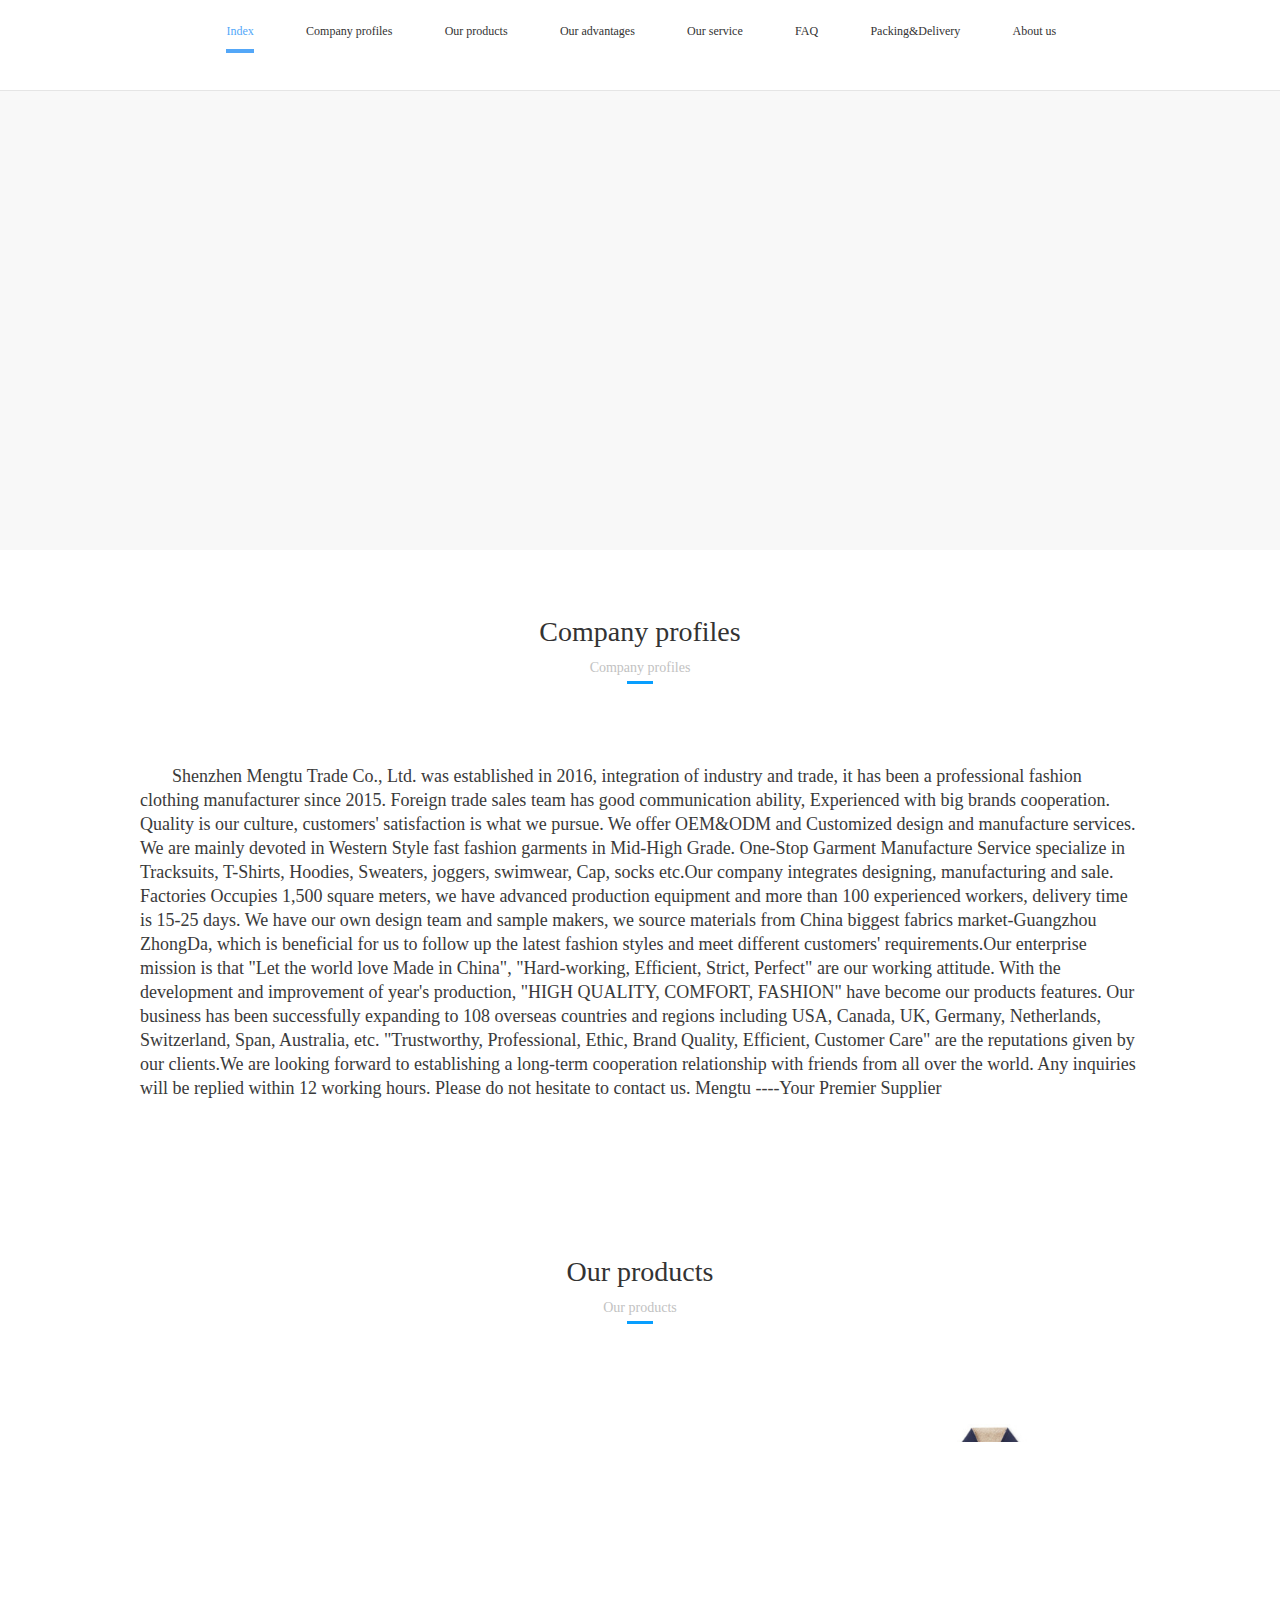
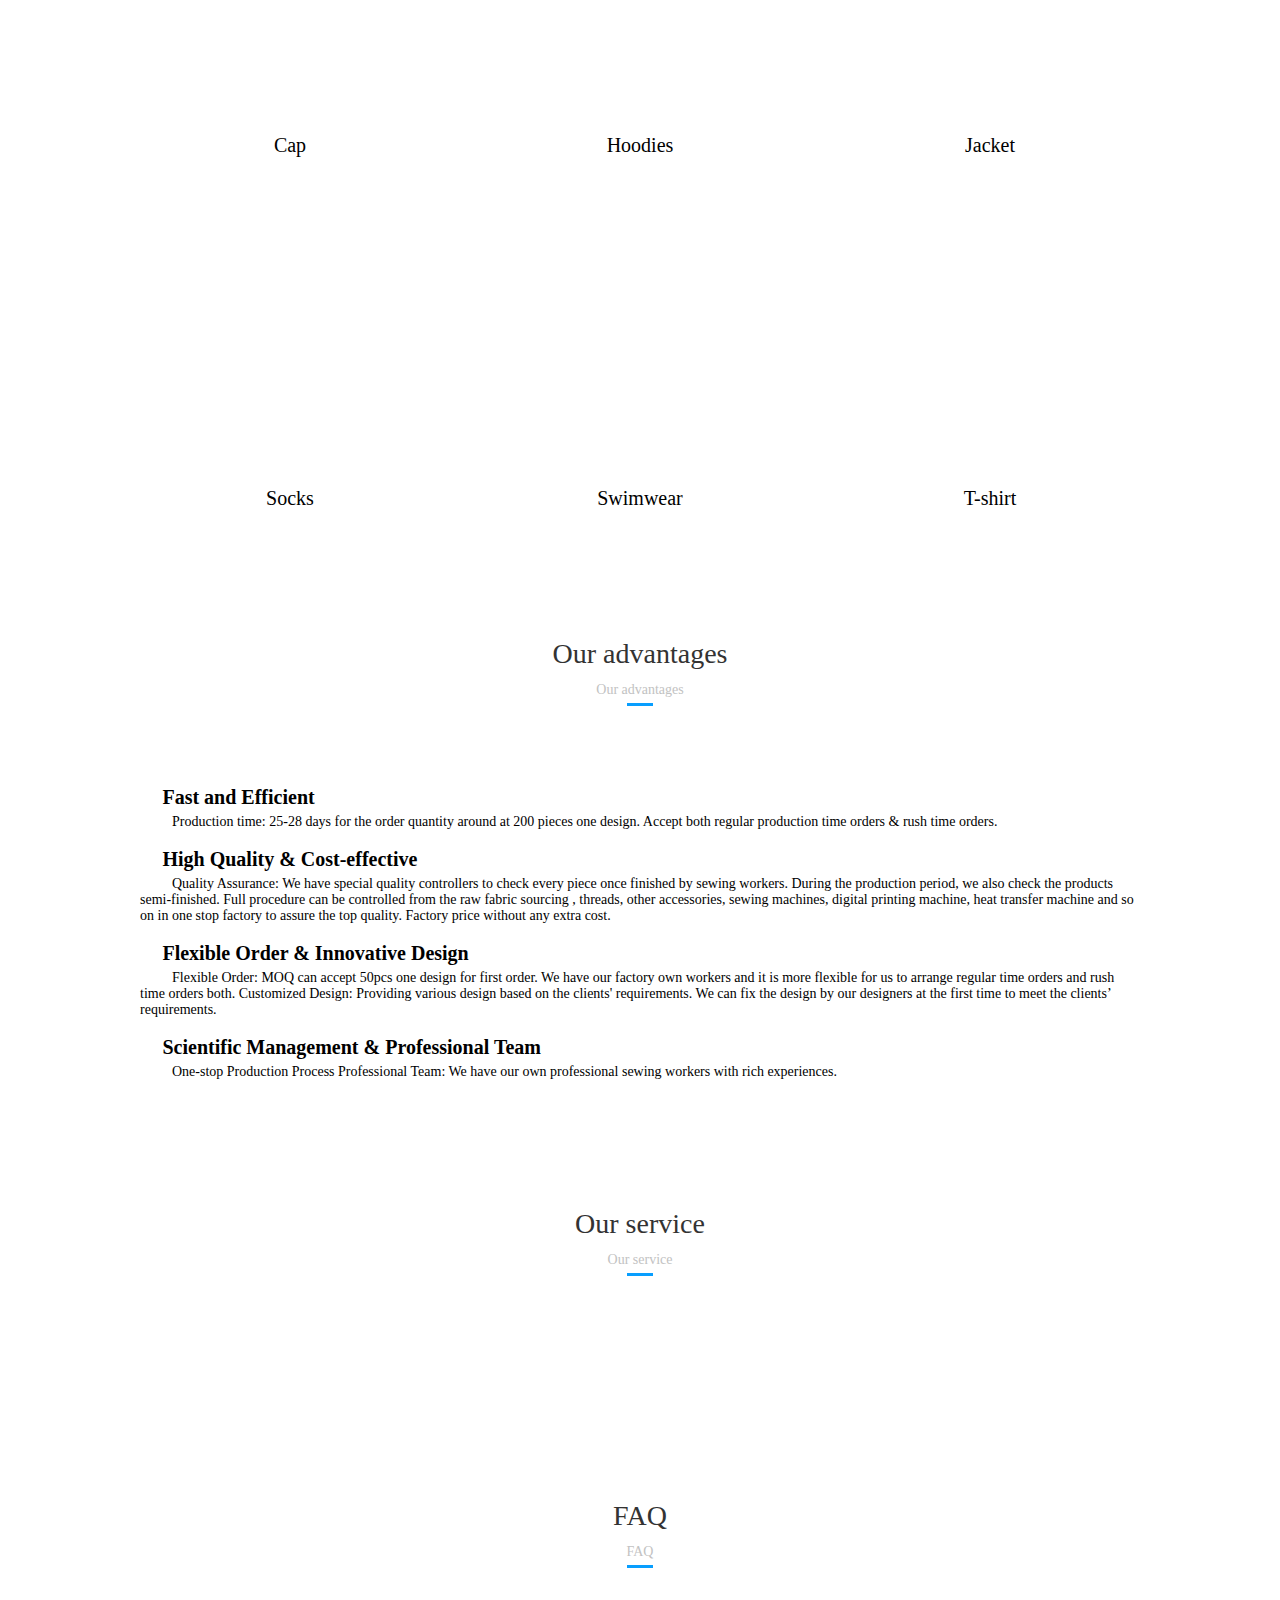
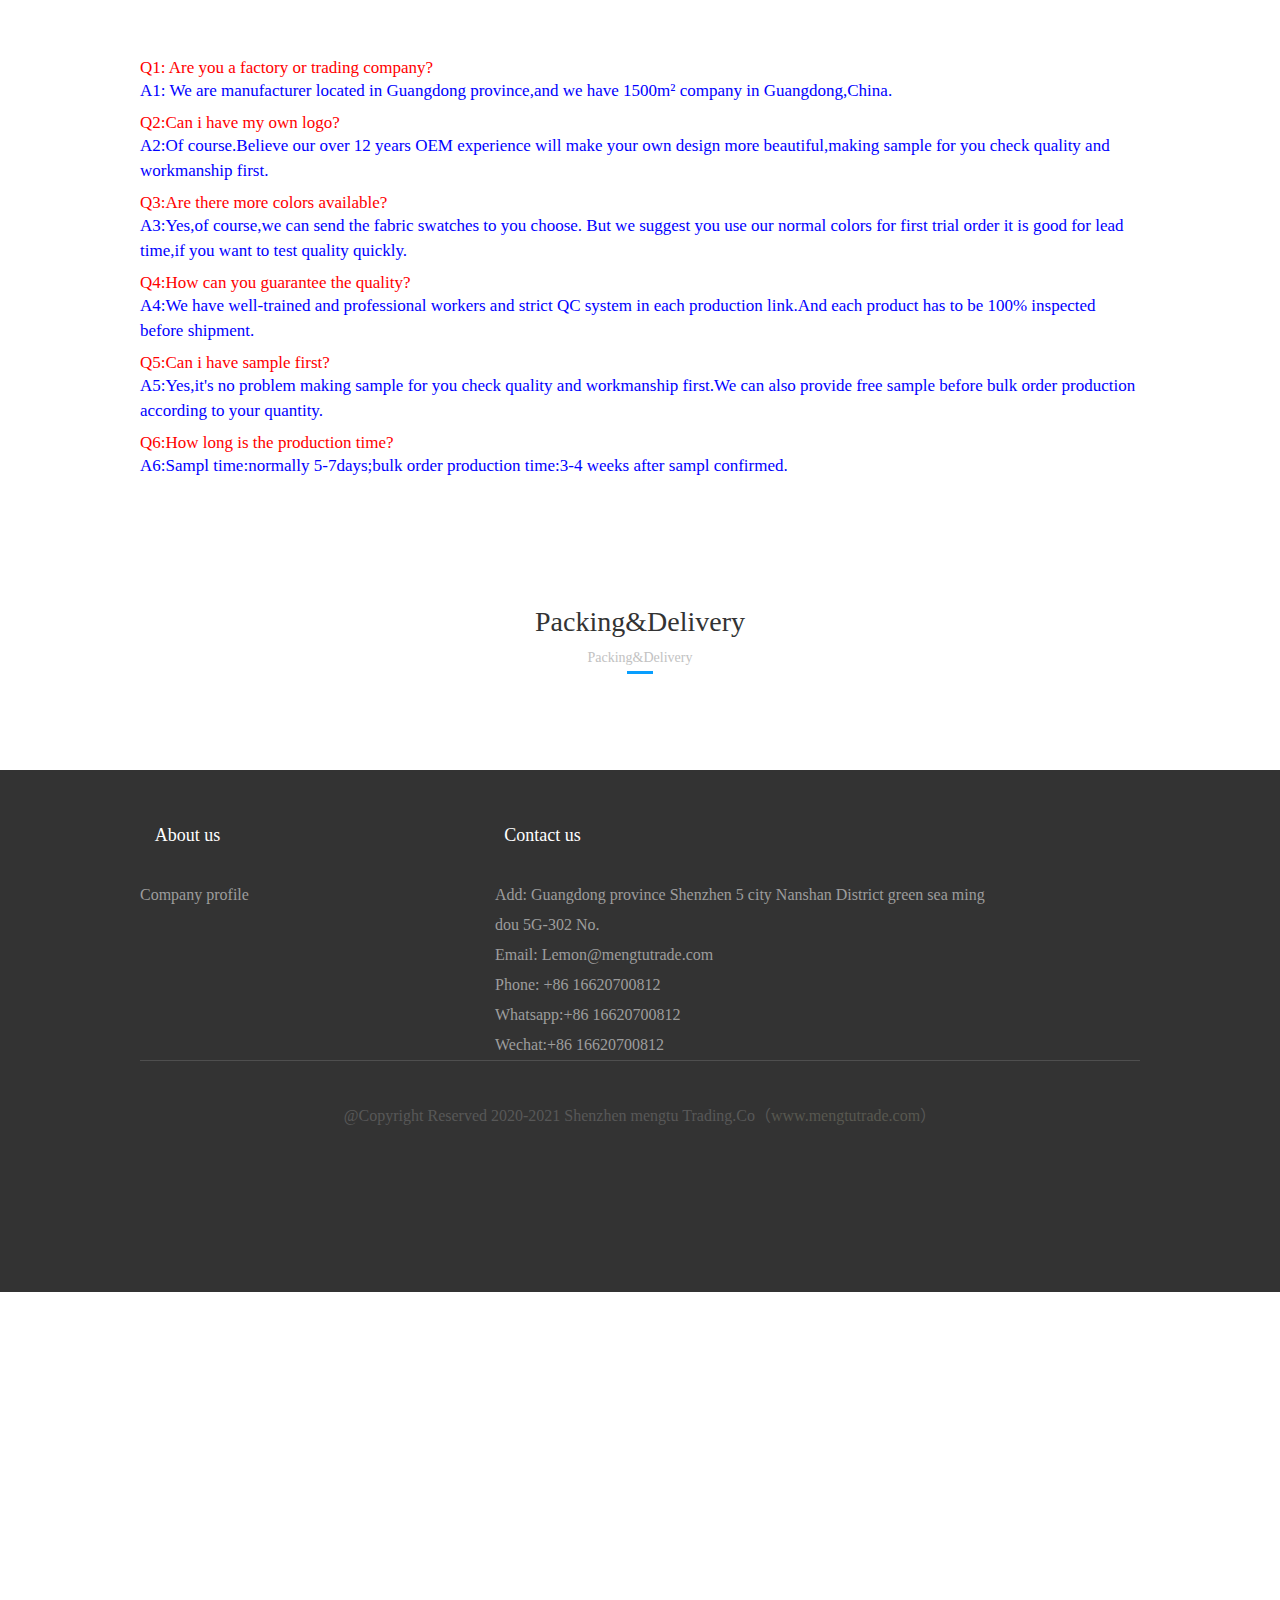
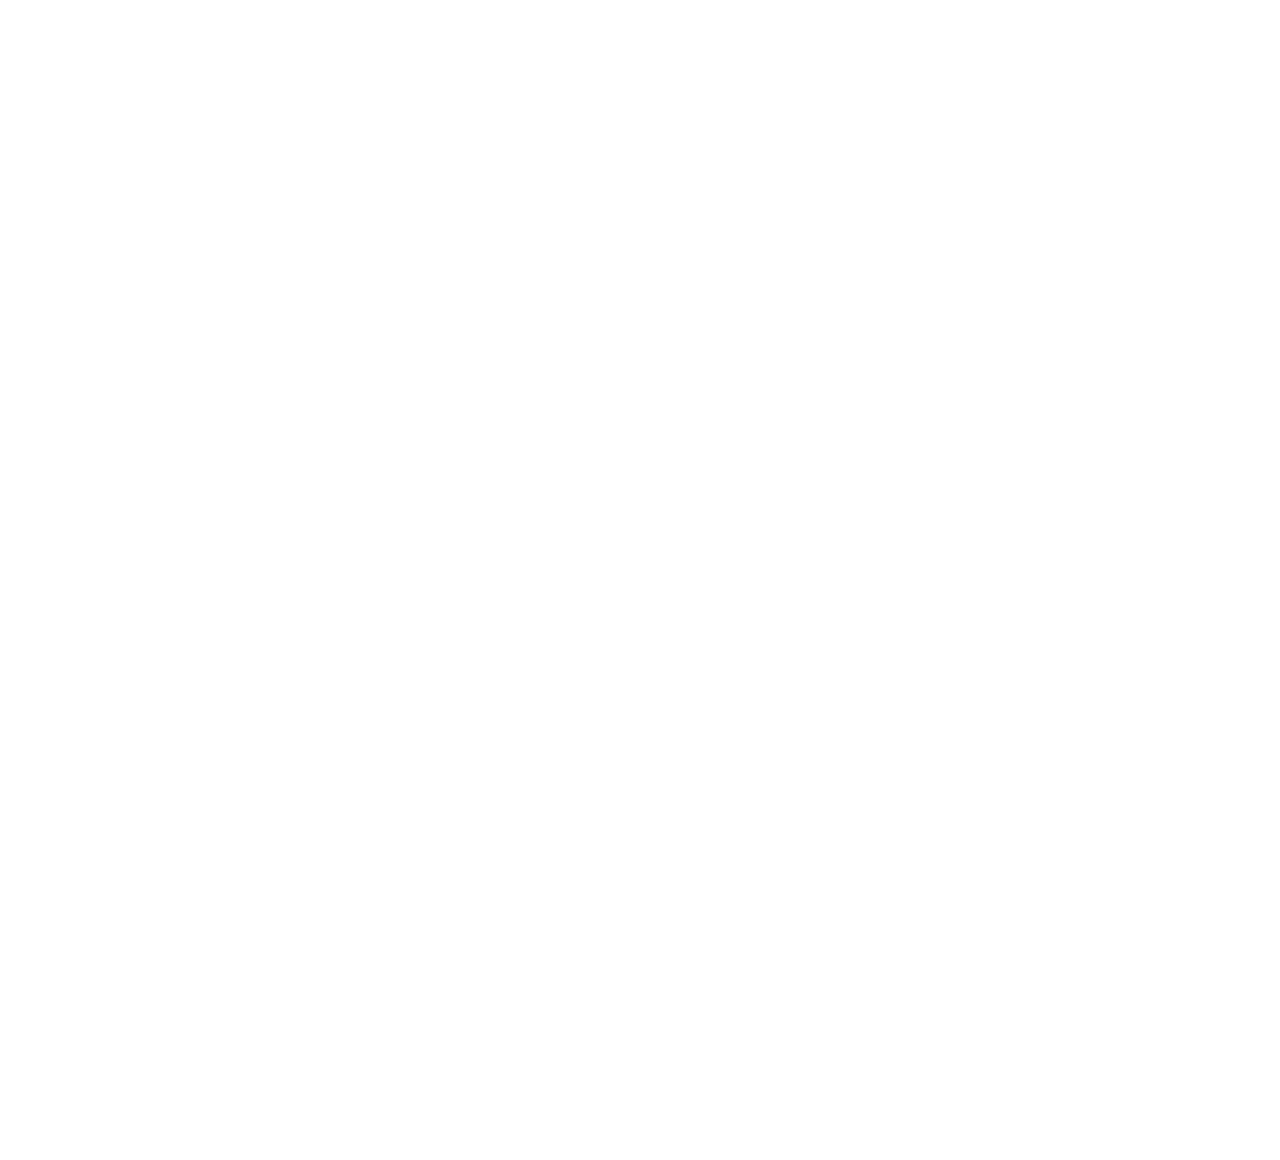
<file: index.html>
<!doctype html>
<html lang="zh-CN">
<head>
    <meta charset="UTF-8">
    <meta name="viewport"
          content="width=device-width, user-scalable=no, initial-scale=1.0, maximum-scale=1.0, minimum-scale=1.0">
    <meta http-equiv="X-UA-Compatible" content="ie=edge">
    <link rel="stylesheet" href="./static/layui-v2.4.5/layui/css/layui.css">
    <link rel="stylesheet" href="./static/css/common.css">
    <link rel="stylesheet" href="./static/css/header.css">
    <link rel="stylesheet" href="./static/css/index.css">
    <link rel="stylesheet" href="./static/css/footer.css">
    <link rel="icon" href="./static/images/favicon.ico" type="image/x-icon">
    <title>Shenzhen mengtuTrade.co</title>
    <style>
    </style>
</head>
<body>
    <div id="page">
    <header class="header">
        <!--一级导航-->
        <div class="nav">
            <a href="./index.html"><div class="logo"></div></a>
            <ul class="nav-ul">
                <li class="nav-active"><a href="./index.html"><span>Index</span></a></li>
                <li><a href="#company_profile"><span>Company profiles</span></a></li>
                <li><a href="#our_products"><span>Our products</span></a></li>
                <li><a href="#our_advantages"><span>Our advantages</span></a></li>

                <li><a href="#our_service"><span>Our service</span></a></li>
                <li><a href="#FAQ"><span>FAQ</span></a></li>
                <li><a href="#Packing&Delivery"><span>Packing&Delivery</span></a></li>
                <!--<li><a href="#our_products"><span>Our advantages</span></a></li>-->


                <!--<li class="serve"><a href="./serve/api.html" ><span>服务</span></a></li>-->
                <li class=""><a href="./about.html"><span>About us</span></a></li>
            </ul>
        </div>
        <!--二级导航-->

    </header>
    <div id="content">
        <!--轮播图 start-->
        <div id="banner">
            <!--<ul class="ul-list">-->
                <!--<li class="li-list"><img src="https://staticwxappt.loke123.com/luokeHome/images/banner1.jpg" width="100%" height="100%" alt=""></li>-->
                <!--<li class="li-list"><img src="https://staticwxappt.loke123.com/luokeHome/images/banner2.jpg" width="100%" height="100%" alt=""></li>-->
                <!--<li class="li-list"><img src="https://staticwxappt.loke123.com/luokeHome/images/banner1.jpg" width="100%" height="100%" alt=""></li>-->
            <!--</ul>-->
            <!--<div class="odiv-nav">-->
                <!--<span class="span-list"></span>-->
                <!--<span class="span-list"></span>-->
            <!--</div>-->
            <div class="layui-carousel" id="banner1">
                <div class="banner-img"  carousel-item>
                    <div><img src="images/home/company.jpg" width="1280px" height="700px" alt=""></div>
                </div>
            </div>

        </div>
        <div class="first-row" id="company_profile">
            <div class="title" style="width: 243px">
                <div class="title-zh" style="background: url('./static/images/02.jpg');background-size: cover;">Company profiles</div>
                <div class="title-en">Company profiles</div>
                <div class="title-border-bottom"></div>
            </div>
            <div class="company-content">
                Shenzhen Mengtu Trade Co., Ltd. was established in 2016, integration of industry and trade, it has been a professional fashion clothing manufacturer since 2015. Foreign trade sales team has good communication ability, Experienced with big brands cooperation. Quality is our culture, customers' satisfaction is what we pursue. We offer OEM&ODM and Customized design and manufacture services. We are mainly devoted in Western Style fast fashion garments in Mid-High Grade. One-Stop Garment Manufacture Service specialize in Tracksuits, T-Shirts, Hoodies, Sweaters, joggers, swimwear, Cap, socks etc.Our company integrates designing, manufacturing and sale. Factories Occupies 1,500 square meters, we have advanced production equipment and more than 100 experienced workers, delivery time is 15-25 days. We have our own design team and sample makers, we source materials from China biggest fabrics market-Guangzhou ZhongDa, which is beneficial for us to follow up the latest fashion styles and meet different customers' requirements.Our enterprise mission is that "Let the world love Made in China", "Hard-working, Efficient, Strict, Perfect" are our working attitude. With the development and improvement of year's production, "HIGH QUALITY, COMFORT, FASHION" have become our products features. Our business has been successfully expanding to 108 overseas countries and regions including USA, Canada, UK, Germany, Netherlands, Switzerland, Span, Australia, etc. "Trustworthy, Professional, Ethic, Brand Quality, Efficient, Customer Care" are the reputations given by our clients.We are looking forward to establishing a long-term cooperation relationship with friends from all over the world. Any inquiries will be replied within 12 working hours. Please do not hesitate to contact us.  Mengtu ----Your Premier Supplier
            </div>
        </div>

        <div class="second-row" id="our_products">
            <div class="title" style="width: 243px">
                <div class="title-zh" style="background: url('./static/images/01.png');background-size: cover;">Our products</div>
                <div class="title-en">Our products</div>
                <div class="title-border-bottom"></div>
            </div>
            <div class="product-content">
                <div class="product-items">
                    <div><img class="product-img" src="images/home/cap.jpg"></div>
                    <div class="product-name">Cap</div>
                </div>
                <div class="product-items">
                    <div><img class="product-img" src="images/home/hoodies.jpg"></div>
                    <div class="product-name">Hoodies</div>
                </div>
                <div class="product-items">
                    <div><img class="product-img" src="images/home/jacket.jpg"></div>
                    <div class="product-name">Jacket</div>
                </div>
                <div class="product-items">
                    <div><img class="product-img" src="images/home/socks.jpg"></div>
                    <div class="product-name">Socks</div>
                </div>
                <div class="product-items">
                    <div><img class="product-img" src="images/home/swimwear.png"></div>
                    <div class="product-name">Swimwear</div>
                </div>
                <div class="product-items">
                    <div><img class="product-img" src="images/home/t shirt.jpg"></div>
                    <div class="product-name">T-shirt</div>
                </div>
            </div>
        </div>

        <div class="second-row" style="margin-top: 100px" id="our_advantages">
            <div class="title" style="width: 243px">
                <div class="title-zh" style="background: url('./static/images/01.png');background-size: cover;">Our advantages</div>
                <div class="title-en">Our advantages</div>
                <div class="title-border-bottom"></div>
            </div>
            <div class="advantages-content">
                <div class="advantages-items">
                    <div class="icon-and-text">
                        <div class="number-box layui-icon layui-icon-spread-left"></div>
                        <div class="advantages-title">Fast and Efficient</div>
                    </div>
                    <div class="advantages-desc">Production time: 25-28 days for the order quantity around at 200 pieces one design.
                        Accept both regular production time orders & rush time orders.</div>
                </div>
                <div class="advantages-items">
                    <div class="icon-and-text">
                        <div class="number-box layui-icon layui-icon-component"></div>
                        <div class="advantages-title">High Quality & Cost-effective</div>
                    </div>
                    <div class="advantages-desc">Quality Assurance:
                        We have special quality controllers to check every piece once finished by sewing workers. During the production period, we also check the products semi-finished.
                        Full procedure can be controlled from the raw fabric sourcing , threads, other accessories, sewing machines, digital printing machine, heat transfer machine and so on in one stop factory to assure the top quality.
                        Factory price without any extra cost.</div>
                </div>
                <div class="advantages-items">
                    <div class="icon-and-text">
                        <div class="number-box layui-icon layui-icon-chart-screen"></div>
                        <div class="advantages-title">Flexible Order & Innovative Design</div>
                    </div>
                    <div class="advantages-desc">Flexible Order: MOQ can accept 50pcs one design for first order. We have our factory own workers and it is more flexible for us to arrange regular time orders and rush time orders both.
                        Customized Design: Providing various design based on the clients' requirements. We can fix the design by our designers at the first time to meet the clients’ requirements.</div>
                </div>
                <div class="advantages-items">
                    <div class="icon-and-text">
                        <div class="number-box layui-icon layui-icon-group"></div>
                        <div class="advantages-title">Scientific Management & Professional Team</div>
                    </div>
                    <div class="advantages-desc">One-stop Production Process
                        Professional Team: We have our own professional sewing workers with rich experiences.</div>
                </div>
            </div>
        </div>

        <div class="second-row" style="margin-top: 100px" id="our_service">
            <div class="title" style="width: 243px">
                <div class="title-zh" style="background: url('./static/images/01.png');background-size: cover;">Our service</div>
                <div class="title-en">Our service</div>
                <div class="title-border-bottom"></div>
            </div>
            <div class="product-content">
                <div class="our-service"><img src="images/home/our_service.png"></div>
            </div>
        </div>

        <div class="second-row" style="margin-top: 100px" id="FAQ">
            <div class="title" style="width: 243px">
                <div class="title-zh" style="background: url('./static/images/01.png');background-size: cover;">FAQ</div>
                <div class="title-en">FAQ</div>
                <div class="title-border-bottom"></div>
            </div>
            <div class="product-content">
                <div class="question-box">
                    <div class="question-text">Q1: Are you a factory or trading company?</div>
                    <div class="answer-text">A1: We are manufacturer located in Guangdong province,and we have 1500m² company in Guangdong,China.</div>
                </div>
                <div class="question-box">
                    <div class="question-text">Q2:Can i have my own logo?</div>
                    <div class="answer-text">A2:Of course.Believe our over 12 years OEM experience will make your own design more beautiful,making sample for you check quality and workmanship first.</div>
                </div>
                <div class="question-box">
                    <div class="question-text">Q3:Are there more colors available?</div>
                    <div class="answer-text">A3:Yes,of course,we can send the fabric swatches to you choose. But we suggest you use our normal colors for first trial order it is good for lead time,if you want to test quality quickly.</div>
                </div>
                <div class="question-box">
                    <div class="question-text">Q4:How can you guarantee the quality?</div>
                    <div class="answer-text">A4:We have well-trained and professional workers and strict QC system in each production link.And each product has to be 100% inspected before shipment.</div>
                </div>
                <div class="question-box">
                    <div class="question-text">Q5:Can i have sample first?</div>
                    <div class="answer-text">A5:Yes,it's no problem making sample for you check quality and workmanship first.We can also provide free sample before bulk order production according to your quantity.</div>
                </div>
                <div class="question-box">
                    <div class="question-text">Q6:How long is the production time?</div>
                    <div class="answer-text">A6:Sampl time:normally 5-7days;bulk order production time:3-4 weeks after sampl confirmed.</div>
                </div>
            </div>
        </div>

        <div class="second-row" style="margin-top: 100px" id="Packing&Delivery">
            <div class="title" style="width: 243px">
                <div class="title-zh" style="background: url('./static/images/01.png');background-size: cover;">Packing&Delivery</div>
                <div class="title-en">Packing&Delivery</div>
                <div class="title-border-bottom"></div>
            </div>
            <div class="product-content">
                <div class="delevery-service"><img src="images/home/delevery.png"></div>
            </div>
        </div>


    </div>
    <div class="footer">
        <div class="footer-content">
            <div class="footer-top">
                <div class="top-left">
                    <div class="top-title">About us</div>
                    <ul>
                        <li><a href="./about.html"><span>Company profile</span></a></li>
                    </ul>
                </div>
                <div class="top-middle">
                    <div class="top-title">Contact us</div>
                    <ul>
                        <li>Add: Guangdong province Shenzhen 5 city Nanshan District green sea ming dou 5G-302 No.</li>
                        <li>Email: Lemon@mengtutrade.com</li>
                        <li>Phone: +86 16620700812</li>
                        <li>Whatsapp:+86 16620700812</li>
                        <li>Wechat:+86 16620700812</li>
                    </ul>
                </div>
                <div class="top-right">
                    <!--<img src="https://staticwxappt.loke123.com/luokeHome/images/1.png" height="16" width="21" alt="">-->
                    <!--<img src="https://staticwxappt.loke123.com/luokeHome/images/2.png" height="17" width="21" alt="">-->
                </div>
            </div>
            <div class="footer-line"></div>
            <div class="copyright">@Copyright Reserved 2020-2021 Shenzhen mengtu Trading.Co（<a href="http://www.loke123.com/" target="_blank"><span>www.mengtutrade.com</span></a>）</div>
        </div>
    </div>

</div>


<script src="./static/js/jquery/jquery3.3.1.min.js"></script>
<script src="./static/layui-v2.4.5/layui/layui.js"></script>
<script src="./static/js/common.js"></script>
</body>
</html>
<script>
    function onTopClick() {
        window.location.hash = "#our_products";
    }
    var b = 1920/460;//我的图片比例
    //获取浏览器宽度
    var W = $(window).width();
    var H = $(window).height();
    layui.use('carousel', function(){
        var carousel = layui.carousel;
        //建造实例
        carousel.render({
            elem: '#banner1'
            ,width: '100%' //设置容器宽度
            ,height: (W/b).toString()+"px"
            ,arrow: 'always' //始终显示箭头
            //,anim: 'updown' //切换动画方式
        });
    });
// $(function () {
    //    setBanner()
    // })
    // // 轮播图函数
    // function setBanner() {
    //     //获取浏览器宽度
    //     var W = $(window).width();
    //     var H = $(window).height();
    //     var length = $(".li-list").length-1;
    //     var b = 1920/460;
    //     var num = 0;
    //     var timer = null;
    //     // console.log(len);
    //     // console.log(W);
    //     $(".li-list").css({
    //         "list-style": "none",
    //         "display": "inline-block",
    //         "float": "left",
    //         "width": W.toString()+"px",
    //         "height": (W / b).toString()+"px",
    //     });
    //     $(".ul-list").css({
    //         "width":(length + 1) * W .toString()+ "px",
    //         "position":"absolute",
    //         "height": (W/b).toString()+"px",
    //     });
    //     $("#banner").css({
    //         "height": (W/b).toString()+"px",
    //     })
    //
    //     go();
    //     $("#banner").mouseenter(function () {
    //         clearInterval(timer);//鼠标移动到#banner上时，清除定时器
    //     }).mouseleave(function () {
    //         clearInterval(timer);
    //         go();//移出后执行自动轮播
    //     });
    //     // $(".span-list").css("backgroundColor","transparent");
    //     $(".span-list").eq(0).css("backgroundColor","#53a7f8");//页面加载后默认是第一张图，则让第一个导航点变为“选中色”。
    //
    //     //自动轮播
    //     function go() {
    //         timer = setInterval(function () {
    //             // clearInterval(timer);
    //             num++;          //用一个全局变量来控制图的运动次数
    //             if(num > length){      //如果移动到了最后一张图，则num赋值1，调整ul边距（相当于初始化）
    //                 num = 0;
    //                 $(".ul-list").css("marginLeft","0px");
    //             }
    //             if(num == length){//由于圆点只有2个，而图片有3张，当移动到第3张图片时，给第一个点“选中色”。
    //                 $(".span-list").css("backgroundColor","transparent");
    //                 $(".span-list").eq(0).css("backgroundColor","#53a7f8");
    //             }else{//图片运动一次，导航点也动态的变换，这里先让所有点变为“不选中色”，再让当前点变为“选中色”。
    //                 $(".span-list").css("backgroundColor","transparent");
    //                 $(".span-list").eq(num).css("backgroundColor","#53a7f8");
    //             }
    //             $(".ul-list").animate({"marginLeft":- W * num +"px"},700);//使用animate实行运动功能
    //
    //         },3000);
    //     }
    //     $(".span-list").each(function (index) {//遍历每一个圆点添加点击事件，点击当前圆点则让num值赋为当前圆点的索引
    //         $(this).click(function () {
    //             num = index;
    //             $(".span-list").css("backgroundColor","transparent");
    //             $(".span-list").eq(num).css("backgroundColor","#53a7f8");
    //             $(".ul-list").stop().animate({"marginLeft":- W * num +"px"},700);
    //         })
    //     });
    // }
$(function () {
//头部导航鼠标悬停效果
    $(".nav-ul").children().mouseover(function () {
        // console.log(11);
        if(!$(this).hasClass("nav-active")){
            $(this).addClass("nav-active").siblings().removeClass("nav-active");
            if($(this).hasClass("serve")){
                console.log($(".subnav"));
                $(".subnav").removeClass('hidden').addClass("show");
                $("#serve").children().mouseover(function () {
                    if(!$(this).hasClass("subnav-active")){
                        $(this).addClass("subnav-active").siblings().removeClass("subnav-active");
                    }
                })
            }else{
                $(".subnav").removeClass('show').addClass("hidden");
            }
        }
    })
    if($(".subnav").hasClass("show")){
        $("#serve").children().mouseover(function () {
            if(!$(this).hasClass("subnav-active")){
                $(this).addClass("subnav-active").siblings().removeClass("subnav-active");
            }
        })
    }
})

//窗口变化是重新加载
$(window).resize(function () {
    // setBanner();
    window.location.reload()
})
</script>
<script>
    // var flag = isMobile(); // true为手机端，false为pc端
    // if(flag){
    //     window.location.href = "http://www.loke123.com/app/index.html";
    // }
</script>
</file>
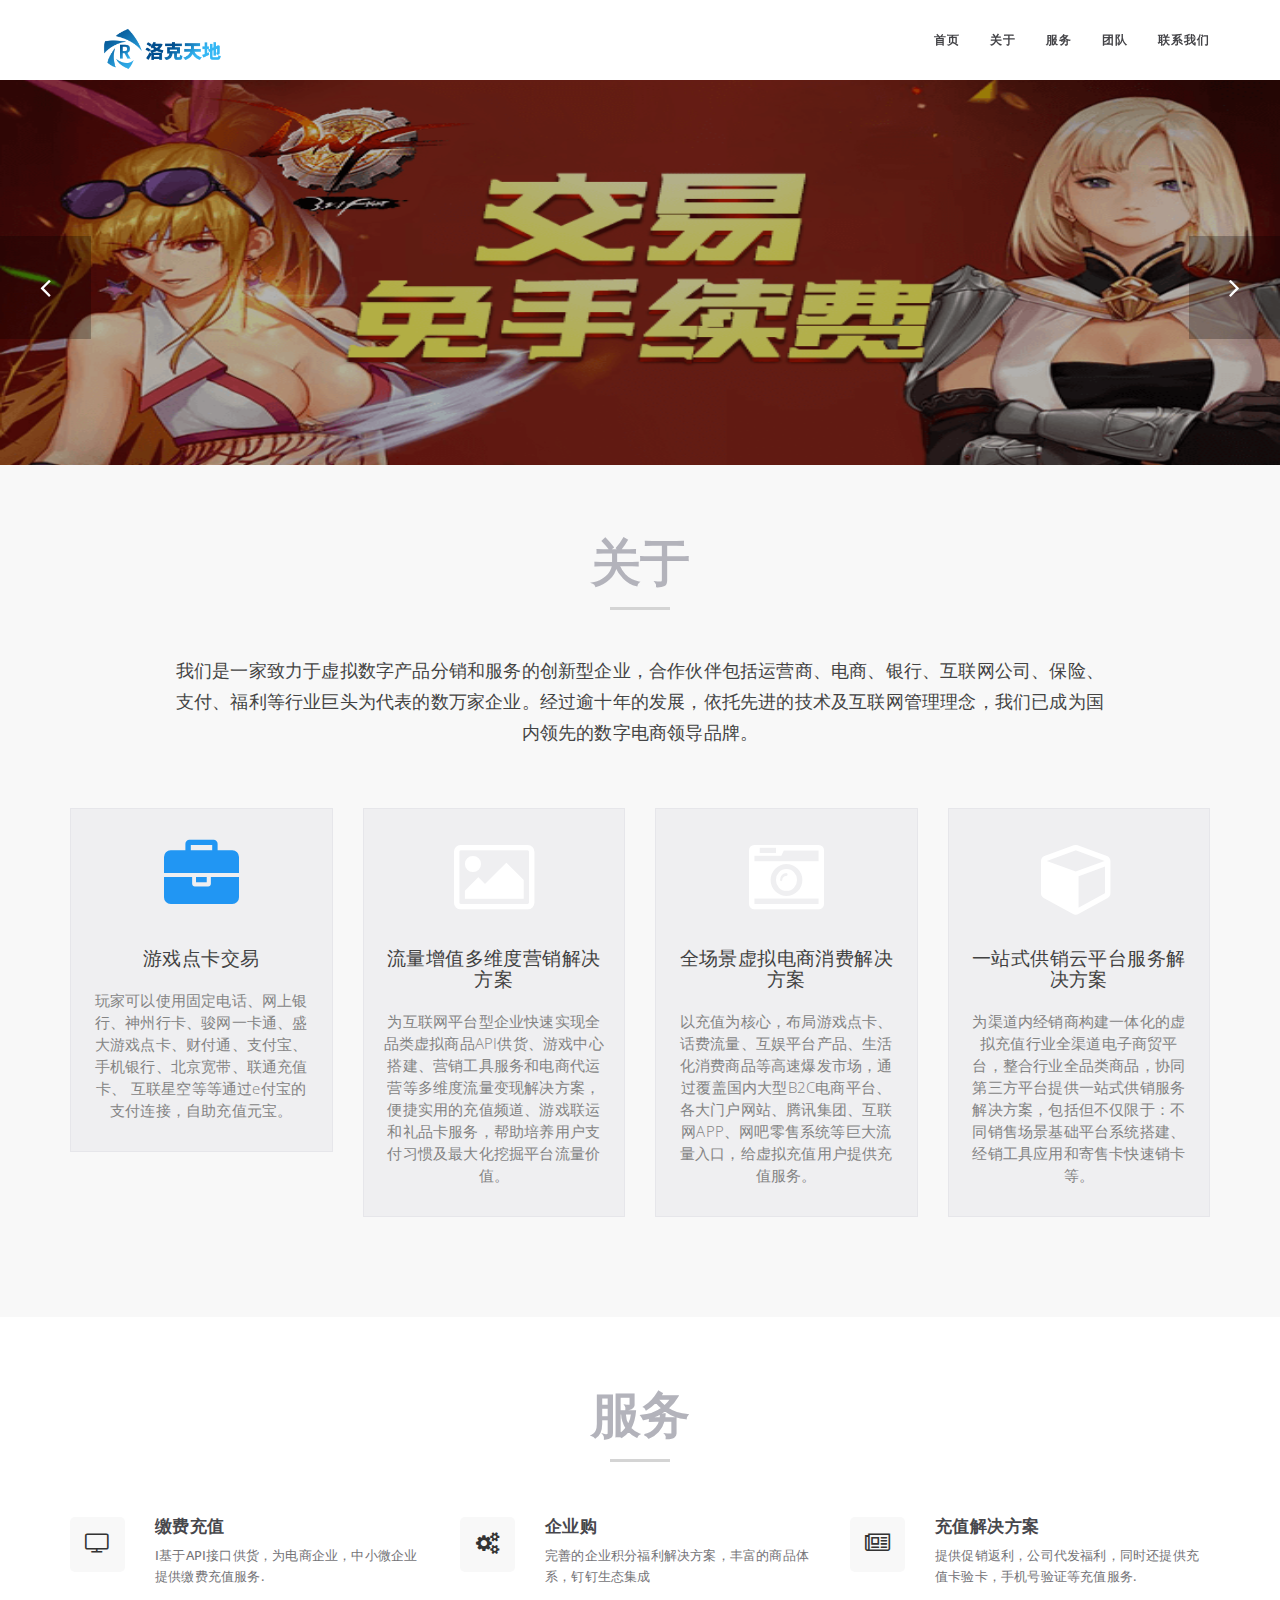
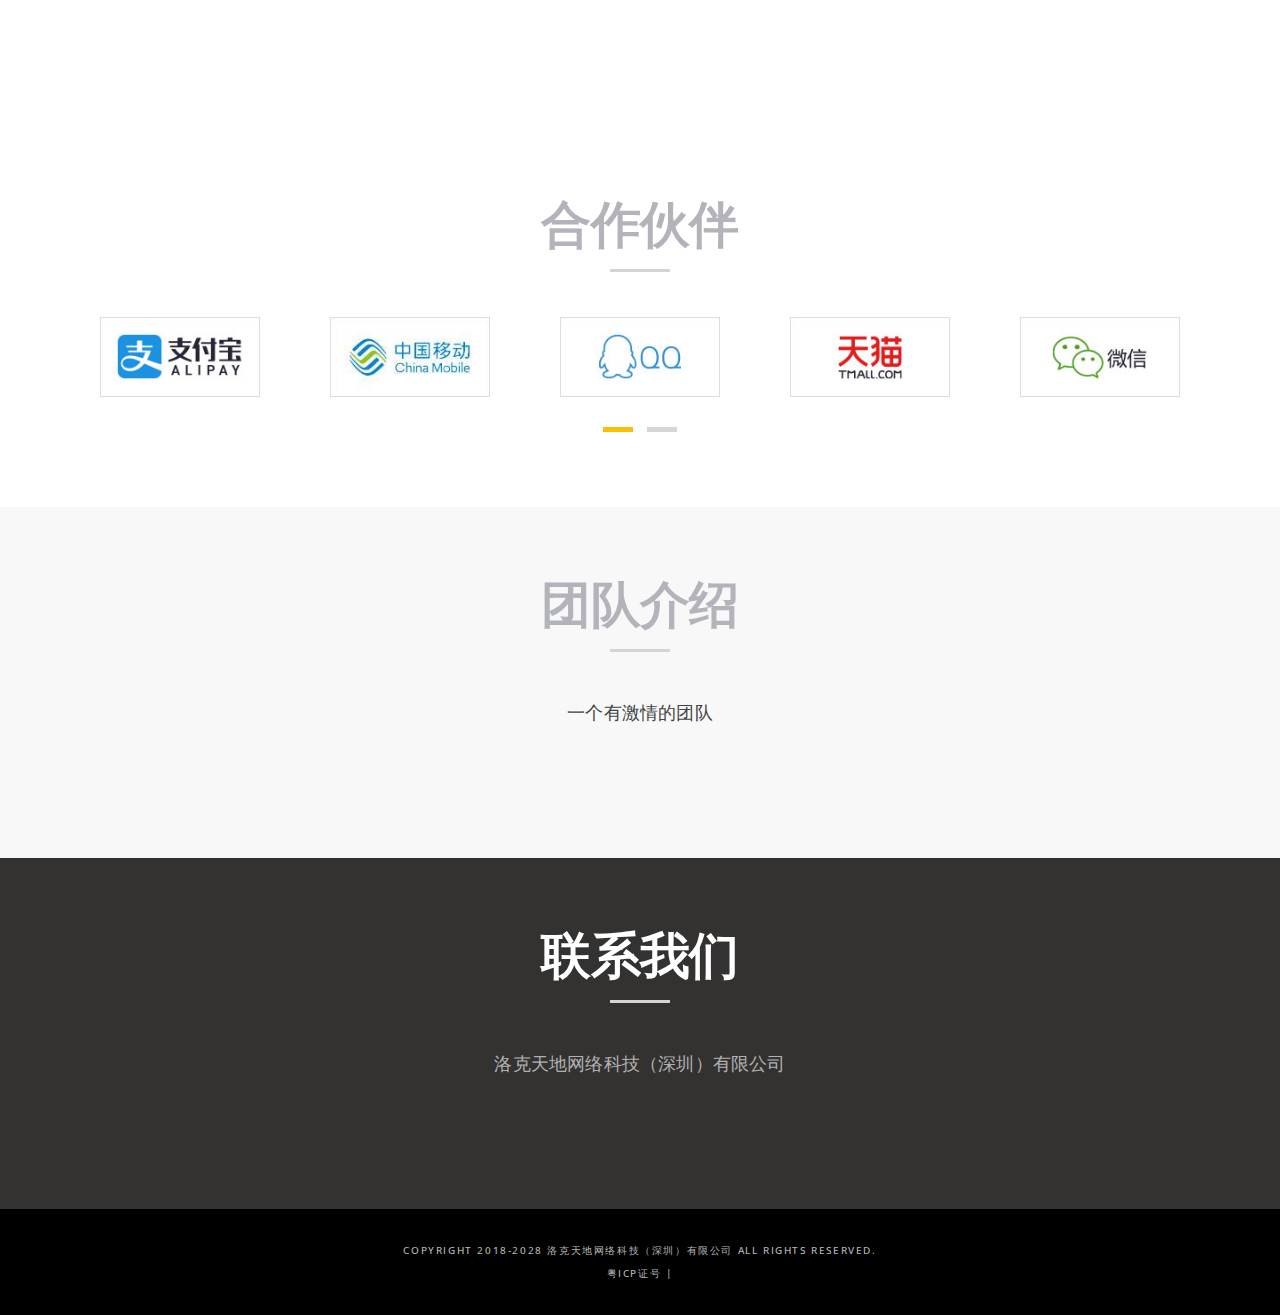
<file: index1.html>
<!DOCTYPE html>
<html lang="en">
<head>
<meta charset="utf-8">
<meta http-equiv="X-UA-Compatible" content="IE=edge">
<meta name="viewport" content="width=device-width, initial-scale=1">
<!-- The above 3 meta tags *must* come first in the head; any other head content must come *after* these tags -->
<meta name="description" content="">
<meta name="author" content="">
<link rel="icon" href="favicon.ico">
<title>洛克天地网络科技（深圳）有限公司是国内提供互联网数字娱乐全平台充值服务的新兴企业。</title>
<!-- Bootstrap core CSS -->
<link href="css/bootstrap.min.css" rel="stylesheet">
<link rel="stylesheet" href="css/font-awesome.min.css">
<!-- Custom styles for this template -->
<link href="css/owl.carousel.css" rel="stylesheet">
<link href="css/owl.theme.default.min.css"  rel="stylesheet">
<link href="css/animate.css" rel="stylesheet">
<link href="css/style.css" rel="stylesheet">
</head>
<body id="page-top">
<!-- Navigation -->
<nav class="navbar navbar-default navbar-fixed-top">
	<div class="container">
		<!-- Brand and toggle get grouped for better mobile display -->
		<div class="navbar-header page-scroll">
			<button type="button" class="navbar-toggle" data-toggle="collapse" data-target="#bs-example-navbar-collapse-1">
			<span class="sr-only">Toggle navigation</span>
			<span class="icon-bar"></span>
			<span class="icon-bar"></span>
			<span class="icon-bar"></span>
			</button>
			<a class="navbar-brand page-scroll" href="#page-top"><img src="images/logo.png" alt="Sanza theme logo" style="width:215px"></a>
		</div>
		<!-- Collect the nav links, forms, and other content for toggling -->
		<div class="collapse navbar-collapse" id="bs-example-navbar-collapse-1">
			<ul class="nav navbar-nav navbar-right">
				<li class="hidden">
					<a href="#page-top"></a>
				</li>
				<li>
					<a class="page-scroll" href="#page-top">首页</a>
				</li>
				<li>
					<a class="page-scroll" href="#about">关于</a>
				</li>
				<li>
					<a class="page-scroll" href="#features">服务</a>
				</li>
				<li>
					<a class="page-scroll" href="#team">团队</a>
				</li>
				<li>
					<a class="page-scroll" href="#contact">联系我们</a>
				</li>
			</ul>
		</div>
		<!-- /.navbar-collapse -->
	</div>
	<!-- /.container-fluid -->
</nav>
<!-- Header -->
<header>
	<div class="container-fluid" style="height:385px">
		<div class="slider-container">

				<div class="owl-slider owl-carousel">
					<div class="item">
						<div class="owl-slider-item">
							<img style="height:385px" src="images/home/banner_6.png" class="img-responsive" alt="portfolio">

						</div>
					</div>
					<div class="item">
						<div class="owl-slider-item">
							<img style="height:385px" src="images/home/banner_2.jpg" class="img-responsive" alt="portfolio">

						</div>
					</div>
					<div class="item">
						<div class="owl-slider-item">
							<img style="height:385px" src="images/home/banner_3.jpg" class="img-responsive" alt="portfolio">

						</div>
					</div>
				</div>

		</div>
	</div>
</header>

<section id="about" class="light-bg">
	<div class="container">
		<div class="row">
			<div class="col-lg-12 text-center">
				<div class="section-title">
					<h2>关于</h2>
					<p>我们是一家致力于虚拟数字产品分销和服务的创新型企业，合作伙伴包括运营商、电商、银行、互联网公司、保险、支付、福利等行业巨头为代表的数万家企业。经过逾十年的发展，依托先进的技术及互联网管理理念，我们已成为国内领先的数字电商领导品牌。</strong></p>
				</div>
			</div>
		</div>
		<div class="row">
			<!-- about module -->
			<div class="col-md-3 text-center">
				<div class="mz-module">
					<div class="mz-module-about">
						<i class="fa fa-briefcase color1 ot-circle" style="color: #2196F3;"></i>
						<h3>游戏点卡交易</h3>
						<p>玩家可以使用固定电话、网上银行、神州行卡、骏网一卡通、盛大游戏点卡、财付通、支付宝、手机银行、北京宽带、联通充值卡、 互联星空等等通过e付宝的支付连接，自助充值元宝。</p>
					</div>
				</div>
			</div>
			<!-- end about module -->
			<!-- about module -->
			<div class="col-md-3 text-center">
				<div class="mz-module">
					<div class="mz-module-about">
						<i class="fa fa-photo color2 ot-circle"></i>
						<h3>流量增值多维度营销解决方案</h3>
						<p>为互联网平台型企业快速实现全品类虚拟商品API供货、游戏中心搭建、营销工具服务和电商代运营等多维度流量变现解决方案，便捷实用的充值频道、游戏联运和礼品卡服务，帮助培养用户支付习惯及最大化挖掘平台流量价值。</p>
					</div>
				</div>
			</div>
			<!-- end about module -->
			<!-- about module -->
			<div class="col-md-3 text-center">
				<div class="mz-module">
					<div class="mz-module-about">
						<i class="fa fa-camera-retro color3 ot-circle"></i>
						<h3>全场景虚拟电商消费解决方案</h3>
						<p>以充值为核心，布局游戏点卡、话费流量、互娱平台产品、生活化消费商品等高速爆发市场，通过覆盖国内大型B2C电商平台、各大门户网站、腾讯集团、互联网APP、网吧零售系统等巨大流量入口，给虚拟充值用户提供充值服务。</p>
					</div>
				</div>
			</div>
			<!-- end about module -->
			<!-- about module -->
			<div class="col-md-3 text-center">
				<div class="mz-module">
					<div class="mz-module-about">
						<i class="fa fa-cube color4 ot-circle"></i>
						<h3>一站式供销云平台服务解决方案</h3>
						<p> 为渠道内经销商构建一体化的虚拟充值行业全渠道电子商贸平台，整合行业全品类商品，协同第三方平台提供一站式供销服务解决方案，包括但不仅限于：不同销售场景基础平台系统搭建、经销工具应用和寄售卡快速销卡等。</p>
					</div>
				</div>
			</div>
			<!-- end about module -->
		</div>
	</div>
	<!-- /.container -->
</section>

<section id="features" class="section-features">
	<div class="container">
		<div class="row">
			<div class="col-lg-12 text-center">
				<div class="section-title">
					<h2>服务</h2>
				</div>
			</div>
		</div>
		<div class="row row-gutter">
			<div class="col-md-4 col-gutter">
				<div class="featured-item">
					<div class="featured-icon"><i class="fa fa-television"></i></div>
					<div class="featured-text">
						<h4>缴费充值</h4>
						<p>I基于API接口供货，为电商企业，中小微企业提供缴费充值服务.</p>
					</div>
				</div>
			</div>
			<div class="col-md-4 col-gutter">
				<div class="featured-item">
					<div class="featured-icon"><i class="fa fa-cogs"></i></div>
					<div class="featured-text">
						<h4>企业购</h4>
						<p>完善的企业积分福利解决方案，丰富的商品体系，钉钉生态集成</p>
					</div>
				</div>
			</div>
			<div class="col-md-4 col-gutter">
				<div class="featured-item">
					<div class="featured-icon"><i class="fa fa-newspaper-o"></i></div>
					<div class="featured-text">
						<h4>充值解决方案</h4>
						<p>提供促销返利，公司代发福利，同时还提供充值卡验卡，手机号验证等充值服务.</p>
					</div>
				</div>
			</div>
		</div>
	</div>
</section>



<section id="partners">
	<div class="container">
		<div class="row">
			<div class="col-lg-12 text-center">
				<div class="section-title">
					<h2>合作伙伴</h2>
				</div>
			</div>
		</div>
		<div class="row">
			<div class="col-lg-12 text-center">
				<div class="owl-partners owl-carousel">
					<div class="item">
						<div class="partner-logo"><img src="images/home/p_alipay.jpg" alt="partners"></div>
					</div>
					<div class="item">
						<div class="partner-logo"><img src="images/home/p_china_mobile.jpg" alt="partners"></div>
					</div>
					<div class="item">
						<div class="partner-logo"><img src="images/home/p_qq.jpg" alt="partners"></div>
					</div>
					<div class="item">
						<div class="partner-logo"><img src="images/home/p_tmall.jpg" alt="partners"></div>
					</div>
					<div class="item">
						<div class="partner-logo"><img src="images/home/p_wechat.jpg" alt="partners"></div>
					</div>
					<div class="item">
						<div class="partner-logo"><img src="images/home/p_zhaoshang.jpg" alt="partners"></div>
					</div>
					<div class="item">
						<div class="partner-logo"><img src="images/home/p_xyk.jpg" alt="partners"></div>
					</div>
				</div>
			</div>
		</div>
	</div>
</section>
<section id="team" class="light-bg">
	<div class="container">
		<div class="row">
			<div class="col-lg-12 text-center">
				<div class="section-title">
					<h2>团队介绍</h2>
					<p>一个有激情的团队</p>
				</div>
			</div>
		</div>
		<div class="row">
		</div>
	</div>
</section>


<section id="contact" class="dark-bg">
	<div class="container">
		<div class="row">
			<div class="col-lg-12 text-center">
				<div class="section-title">
					<h2>联系我们</h2>
					<p>洛克天地网络科技（深圳）有限公司</p>
				</div>
			</div>
		</div>
<!-- 		<div class="row">
			<div class="col-md-3">
				<div class="section-text">
					<h4>固戍</h4>
					<p>广东省深圳市宝安区</p>
				</div>
			</div>
		</div> -->
	</div>
</section>
<p id="back-top">
	<a href="#top"><i class="fa fa-angle-up"></i></a>
</p>
<footer>
	<div class="container text-center">
		<p>Copyright 2018-2028 洛克天地网络科技（深圳）有限公司 all rights reserved. </p>
		<p>粤ICP证号 |  </p>
	</div>
</footer>


<!-- Bootstrap core JavaScript
	================================================== -->
<!-- Placed at the end of the document so the pages load faster -->
<script src="js/jquery.min.js"></script>
<script src="js/jquery.easing.min.js"></script>
<script src="js/bootstrap.min.js"></script>
<script src="js/owl.carousel.min.js"></script>
<script src="js/cbpAnimatedHeader.js"></script>
<script src="js/jquery.appear.js"></script>
<script src="js/SmoothScroll.min.js"></script>
<script src="js/theme-scripts.js"></script>
</body>
</html>
</file>
<file: static/layui-v2.4.5/layui/css/layui.css>
/** layui-v2.4.5 MIT License By https://www.layui.com */
 .layui-inline,img{display:inline-block;vertical-align:middle}h1,h2,h3,h4,h5,h6{font-weight:400}.layui-edge,.layui-header,.layui-inline,.layui-main{position:relative}.layui-elip,.layui-form-checkbox span,.layui-form-pane .layui-form-label{text-overflow:ellipsis;white-space:nowrap}.layui-btn,.layui-edge,.layui-inline,img{vertical-align:middle}.layui-btn,.layui-disabled,.layui-icon,.layui-unselect{-webkit-user-select:none;-ms-user-select:none;-moz-user-select:none}blockquote,body,button,dd,div,dl,dt,form,h1,h2,h3,h4,h5,h6,input,li,ol,p,pre,td,textarea,th,ul{margin:0;padding:0;-webkit-tap-highlight-color:rgba(0,0,0,0)}a:active,a:hover{outline:0}img{border:none}li{list-style:none}table{border-collapse:collapse;border-spacing:0}h4,h5,h6{font-size:100%}button,input,optgroup,option,select,textarea{font-family:inherit;font-size:inherit;font-style:inherit;font-weight:inherit;outline:0}pre{white-space:pre-wrap;white-space:-moz-pre-wrap;white-space:-pre-wrap;white-space:-o-pre-wrap;word-wrap:break-word}body{line-height:24px;font:14px Helvetica Neue,Helvetica,PingFang SC,Tahoma,Arial,sans-serif}hr{height:1px;margin:10px 0;border:0;clear:both}a{color:#333;text-decoration:none}a:hover{color:#777}a cite{font-style:normal;*cursor:pointer}.layui-border-box,.layui-border-box *{box-sizing:border-box}.layui-box,.layui-box *{box-sizing:content-box}.layui-clear{clear:both;*zoom:1}.layui-clear:after{content:'\20';clear:both;*zoom:1;display:block;height:0}.layui-inline{*display:inline;*zoom:1}.layui-edge{display:inline-block;width:0;height:0;border-width:6px;border-style:dashed;border-color:transparent;overflow:hidden}.layui-edge-top{top:-4px;border-bottom-color:#999;border-bottom-style:solid}.layui-edge-right{border-left-color:#999;border-left-style:solid}.layui-edge-bottom{top:2px;border-top-color:#999;border-top-style:solid}.layui-edge-left{border-right-color:#999;border-right-style:solid}.layui-elip{overflow:hidden}.layui-disabled,.layui-disabled:hover{color:#d2d2d2!important;cursor:not-allowed!important}.layui-circle{border-radius:100%}.layui-show{display:block!important}.layui-hide{display:none!important}@font-face{font-family:layui-icon;src:url(../font/iconfont.eot?v=240);src:url(../font/iconfont.eot?v=240#iefix) format('embedded-opentype'),url(../font/iconfont.svg?v=240#iconfont) format('svg'),url(../font/iconfont.woff?v=240) format('woff'),url(../font/iconfont.ttf?v=240) format('truetype')}.layui-icon{font-family:layui-icon!important;font-size:16px;font-style:normal;-webkit-font-smoothing:antialiased;-moz-osx-font-smoothing:grayscale}.layui-icon-reply-fill:before{content:"\e611"}.layui-icon-set-fill:before{content:"\e614"}.layui-icon-menu-fill:before{content:"\e60f"}.layui-icon-search:before{content:"\e615"}.layui-icon-share:before{content:"\e641"}.layui-icon-set-sm:before{content:"\e620"}.layui-icon-engine:before{content:"\e628"}.layui-icon-close:before{content:"\1006"}.layui-icon-close-fill:before{content:"\1007"}.layui-icon-chart-screen:before{content:"\e629"}.layui-icon-star:before{content:"\e600"}.layui-icon-circle-dot:before{content:"\e617"}.layui-icon-chat:before{content:"\e606"}.layui-icon-release:before{content:"\e609"}.layui-icon-list:before{content:"\e60a"}.layui-icon-chart:before{content:"\e62c"}.layui-icon-ok-circle:before{content:"\1005"}.layui-icon-layim-theme:before{content:"\e61b"}.layui-icon-table:before{content:"\e62d"}.layui-icon-right:before{content:"\e602"}.layui-icon-left:before{content:"\e603"}.layui-icon-cart-simple:before{content:"\e698"}.layui-icon-face-cry:before{content:"\e69c"}.layui-icon-face-smile:before{content:"\e6af"}.layui-icon-survey:before{content:"\e6b2"}.layui-icon-tree:before{content:"\e62e"}.layui-icon-upload-circle:before{content:"\e62f"}.layui-icon-add-circle:before{content:"\e61f"}.layui-icon-download-circle:before{content:"\e601"}.layui-icon-templeate-1:before{content:"\e630"}.layui-icon-util:before{content:"\e631"}.layui-icon-face-surprised:before{content:"\e664"}.layui-icon-edit:before{content:"\e642"}.layui-icon-speaker:before{content:"\e645"}.layui-icon-down:before{content:"\e61a"}.layui-icon-file:before{content:"\e621"}.layui-icon-layouts:before{content:"\e632"}.layui-icon-rate-half:before{content:"\e6c9"}.layui-icon-add-circle-fine:before{content:"\e608"}.layui-icon-prev-circle:before{content:"\e633"}.layui-icon-read:before{content:"\e705"}.layui-icon-404:before{content:"\e61c"}.layui-icon-carousel:before{content:"\e634"}.layui-icon-help:before{content:"\e607"}.layui-icon-code-circle:before{content:"\e635"}.layui-icon-water:before{content:"\e636"}.layui-icon-username:before{content:"\e66f"}.layui-icon-find-fill:before{content:"\e670"}.layui-icon-about:before{content:"\e60b"}.layui-icon-location:before{content:"\e715"}.layui-icon-up:before{content:"\e619"}.layui-icon-pause:before{content:"\e651"}.layui-icon-date:before{content:"\e637"}.layui-icon-layim-uploadfile:before{content:"\e61d"}.layui-icon-delete:before{content:"\e640"}.layui-icon-play:before{content:"\e652"}.layui-icon-top:before{content:"\e604"}.layui-icon-friends:before{content:"\e612"}.layui-icon-refresh-3:before{content:"\e9aa"}.layui-icon-ok:before{content:"\e605"}.layui-icon-layer:before{content:"\e638"}.layui-icon-face-smile-fine:before{content:"\e60c"}.layui-icon-dollar:before{content:"\e659"}.layui-icon-group:before{content:"\e613"}.layui-icon-layim-download:before{content:"\e61e"}.layui-icon-picture-fine:before{content:"\e60d"}.layui-icon-link:before{content:"\e64c"}.layui-icon-diamond:before{content:"\e735"}.layui-icon-log:before{content:"\e60e"}.layui-icon-rate-solid:before{content:"\e67a"}.layui-icon-fonts-del:before{content:"\e64f"}.layui-icon-unlink:before{content:"\e64d"}.layui-icon-fonts-clear:before{content:"\e639"}.layui-icon-triangle-r:before{content:"\e623"}.layui-icon-circle:before{content:"\e63f"}.layui-icon-radio:before{content:"\e643"}.layui-icon-align-center:before{content:"\e647"}.layui-icon-align-right:before{content:"\e648"}.layui-icon-align-left:before{content:"\e649"}.layui-icon-loading-1:before{content:"\e63e"}.layui-icon-return:before{content:"\e65c"}.layui-icon-fonts-strong:before{content:"\e62b"}.layui-icon-upload:before{content:"\e67c"}.layui-icon-dialogue:before{content:"\e63a"}.layui-icon-video:before{content:"\e6ed"}.layui-icon-headset:before{content:"\e6fc"}.layui-icon-cellphone-fine:before{content:"\e63b"}.layui-icon-add-1:before{content:"\e654"}.layui-icon-face-smile-b:before{content:"\e650"}.layui-icon-fonts-html:before{content:"\e64b"}.layui-icon-form:before{content:"\e63c"}.layui-icon-cart:before{content:"\e657"}.layui-icon-camera-fill:before{content:"\e65d"}.layui-icon-tabs:before{content:"\e62a"}.layui-icon-fonts-code:before{content:"\e64e"}.layui-icon-fire:before{content:"\e756"}.layui-icon-set:before{content:"\e716"}.layui-icon-fonts-u:before{content:"\e646"}.layui-icon-triangle-d:before{content:"\e625"}.layui-icon-tips:before{content:"\e702"}.layui-icon-picture:before{content:"\e64a"}.layui-icon-more-vertical:before{content:"\e671"}.layui-icon-flag:before{content:"\e66c"}.layui-icon-loading:before{content:"\e63d"}.layui-icon-fonts-i:before{content:"\e644"}.layui-icon-refresh-1:before{content:"\e666"}.layui-icon-rmb:before{content:"\e65e"}.layui-icon-home:before{content:"\e68e"}.layui-icon-user:before{content:"\e770"}.layui-icon-notice:before{content:"\e667"}.layui-icon-login-weibo:before{content:"\e675"}.layui-icon-voice:before{content:"\e688"}.layui-icon-upload-drag:before{content:"\e681"}.layui-icon-login-qq:before{content:"\e676"}.layui-icon-snowflake:before{content:"\e6b1"}.layui-icon-file-b:before{content:"\e655"}.layui-icon-template:before{content:"\e663"}.layui-icon-auz:before{content:"\e672"}.layui-icon-console:before{content:"\e665"}.layui-icon-app:before{content:"\e653"}.layui-icon-prev:before{content:"\e65a"}.layui-icon-website:before{content:"\e7ae"}.layui-icon-next:before{content:"\e65b"}.layui-icon-component:before{content:"\e857"}.layui-icon-more:before{content:"\e65f"}.layui-icon-login-wechat:before{content:"\e677"}.layui-icon-shrink-right:before{content:"\e668"}.layui-icon-spread-left:before{content:"\e66b"}.layui-icon-camera:before{content:"\e660"}.layui-icon-note:before{content:"\e66e"}.layui-icon-refresh:before{content:"\e669"}.layui-icon-female:before{content:"\e661"}.layui-icon-male:before{content:"\e662"}.layui-icon-password:before{content:"\e673"}.layui-icon-senior:before{content:"\e674"}.layui-icon-theme:before{content:"\e66a"}.layui-icon-tread:before{content:"\e6c5"}.layui-icon-praise:before{content:"\e6c6"}.layui-icon-star-fill:before{content:"\e658"}.layui-icon-rate:before{content:"\e67b"}.layui-icon-template-1:before{content:"\e656"}.layui-icon-vercode:before{content:"\e679"}.layui-icon-cellphone:before{content:"\e678"}.layui-icon-screen-full:before{content:"\e622"}.layui-icon-screen-restore:before{content:"\e758"}.layui-icon-cols:before{content:"\e610"}.layui-icon-export:before{content:"\e67d"}.layui-icon-print:before{content:"\e66d"}.layui-icon-slider:before{content:"\e714"}.layui-main{width:1140px;margin:0 auto}.layui-header{z-index:1000;height:60px}.layui-header a:hover{transition:all .5s;-webkit-transition:all .5s}.layui-side{position:fixed;left:0;top:0;bottom:0;z-index:999;width:200px;overflow-x:hidden}.layui-side-scroll{position:relative;width:220px;height:100%;overflow-x:hidden}.layui-body{position:absolute;left:200px;right:0;top:0;bottom:0;z-index:998;width:auto;overflow:hidden;overflow-y:auto;box-sizing:border-box}.layui-layout-body{overflow:hidden}.layui-layout-admin .layui-header{background-color:#23262E}.layui-layout-admin .layui-side{top:60px;width:200px;overflow-x:hidden}.layui-layout-admin .layui-body{top:60px;bottom:44px}.layui-layout-admin .layui-main{width:auto;margin:0 15px}.layui-layout-admin .layui-footer{position:fixed;left:200px;right:0;bottom:0;height:44px;line-height:44px;padding:0 15px;background-color:#eee}.layui-layout-admin .layui-logo{position:absolute;left:0;top:0;width:200px;height:100%;line-height:60px;text-align:center;color:#009688;font-size:16px}.layui-layout-admin .layui-header .layui-nav{background:0 0}.layui-layout-left{position:absolute!important;left:200px;top:0}.layui-layout-right{position:absolute!important;right:0;top:0}.layui-container{position:relative;margin:0 auto;padding:0 15px;box-sizing:border-box}.layui-fluid{position:relative;margin:0 auto;padding:0 15px}.layui-row:after,.layui-row:before{content:'';display:block;clear:both}.layui-col-lg1,.layui-col-lg10,.layui-col-lg11,.layui-col-lg12,.layui-col-lg2,.layui-col-lg3,.layui-col-lg4,.layui-col-lg5,.layui-col-lg6,.layui-col-lg7,.layui-col-lg8,.layui-col-lg9,.layui-col-md1,.layui-col-md10,.layui-col-md11,.layui-col-md12,.layui-col-md2,.layui-col-md3,.layui-col-md4,.layui-col-md5,.layui-col-md6,.layui-col-md7,.layui-col-md8,.layui-col-md9,.layui-col-sm1,.layui-col-sm10,.layui-col-sm11,.layui-col-sm12,.layui-col-sm2,.layui-col-sm3,.layui-col-sm4,.layui-col-sm5,.layui-col-sm6,.layui-col-sm7,.layui-col-sm8,.layui-col-sm9,.layui-col-xs1,.layui-col-xs10,.layui-col-xs11,.layui-col-xs12,.layui-col-xs2,.layui-col-xs3,.layui-col-xs4,.layui-col-xs5,.layui-col-xs6,.layui-col-xs7,.layui-col-xs8,.layui-col-xs9{position:relative;display:block;box-sizing:border-box}.layui-col-xs1,.layui-col-xs10,.layui-col-xs11,.layui-col-xs12,.layui-col-xs2,.layui-col-xs3,.layui-col-xs4,.layui-col-xs5,.layui-col-xs6,.layui-col-xs7,.layui-col-xs8,.layui-col-xs9{float:left}.layui-col-xs1{width:8.33333333%}.layui-col-xs2{width:16.66666667%}.layui-col-xs3{width:25%}.layui-col-xs4{width:33.33333333%}.layui-col-xs5{width:41.66666667%}.layui-col-xs6{width:50%}.layui-col-xs7{width:58.33333333%}.layui-col-xs8{width:66.66666667%}.layui-col-xs9{width:75%}.layui-col-xs10{width:83.33333333%}.layui-col-xs11{width:91.66666667%}.layui-col-xs12{width:100%}.layui-col-xs-offset1{margin-left:8.33333333%}.layui-col-xs-offset2{margin-left:16.66666667%}.layui-col-xs-offset3{margin-left:25%}.layui-col-xs-offset4{margin-left:33.33333333%}.layui-col-xs-offset5{margin-left:41.66666667%}.layui-col-xs-offset6{margin-left:50%}.layui-col-xs-offset7{margin-left:58.33333333%}.layui-col-xs-offset8{margin-left:66.66666667%}.layui-col-xs-offset9{margin-left:75%}.layui-col-xs-offset10{margin-left:83.33333333%}.layui-col-xs-offset11{margin-left:91.66666667%}.layui-col-xs-offset12{margin-left:100%}@media screen and (max-width:768px){.layui-hide-xs{display:none!important}.layui-show-xs-block{display:block!important}.layui-show-xs-inline{display:inline!important}.layui-show-xs-inline-block{display:inline-block!important}}@media screen and (min-width:768px){.layui-container{width:750px}.layui-hide-sm{display:none!important}.layui-show-sm-block{display:block!important}.layui-show-sm-inline{display:inline!important}.layui-show-sm-inline-block{display:inline-block!important}.layui-col-sm1,.layui-col-sm10,.layui-col-sm11,.layui-col-sm12,.layui-col-sm2,.layui-col-sm3,.layui-col-sm4,.layui-col-sm5,.layui-col-sm6,.layui-col-sm7,.layui-col-sm8,.layui-col-sm9{float:left}.layui-col-sm1{width:8.33333333%}.layui-col-sm2{width:16.66666667%}.layui-col-sm3{width:25%}.layui-col-sm4{width:33.33333333%}.layui-col-sm5{width:41.66666667%}.layui-col-sm6{width:50%}.layui-col-sm7{width:58.33333333%}.layui-col-sm8{width:66.66666667%}.layui-col-sm9{width:75%}.layui-col-sm10{width:83.33333333%}.layui-col-sm11{width:91.66666667%}.layui-col-sm12{width:100%}.layui-col-sm-offset1{margin-left:8.33333333%}.layui-col-sm-offset2{margin-left:16.66666667%}.layui-col-sm-offset3{margin-left:25%}.layui-col-sm-offset4{margin-left:33.33333333%}.layui-col-sm-offset5{margin-left:41.66666667%}.layui-col-sm-offset6{margin-left:50%}.layui-col-sm-offset7{margin-left:58.33333333%}.layui-col-sm-offset8{margin-left:66.66666667%}.layui-col-sm-offset9{margin-left:75%}.layui-col-sm-offset10{margin-left:83.33333333%}.layui-col-sm-offset11{margin-left:91.66666667%}.layui-col-sm-offset12{margin-left:100%}}@media screen and (min-width:992px){.layui-container{width:970px}.layui-hide-md{display:none!important}.layui-show-md-block{display:block!important}.layui-show-md-inline{display:inline!important}.layui-show-md-inline-block{display:inline-block!important}.layui-col-md1,.layui-col-md10,.layui-col-md11,.layui-col-md12,.layui-col-md2,.layui-col-md3,.layui-col-md4,.layui-col-md5,.layui-col-md6,.layui-col-md7,.layui-col-md8,.layui-col-md9{float:left}.layui-col-md1{width:8.33333333%}.layui-col-md2{width:16.66666667%}.layui-col-md3{width:25%}.layui-col-md4{width:33.33333333%}.layui-col-md5{width:41.66666667%}.layui-col-md6{width:50%}.layui-col-md7{width:58.33333333%}.layui-col-md8{width:66.66666667%}.layui-col-md9{width:75%}.layui-col-md10{width:83.33333333%}.layui-col-md11{width:91.66666667%}.layui-col-md12{width:100%}.layui-col-md-offset1{margin-left:8.33333333%}.layui-col-md-offset2{margin-left:16.66666667%}.layui-col-md-offset3{margin-left:25%}.layui-col-md-offset4{margin-left:33.33333333%}.layui-col-md-offset5{margin-left:41.66666667%}.layui-col-md-offset6{margin-left:50%}.layui-col-md-offset7{margin-left:58.33333333%}.layui-col-md-offset8{margin-left:66.66666667%}.layui-col-md-offset9{margin-left:75%}.layui-col-md-offset10{margin-left:83.33333333%}.layui-col-md-offset11{margin-left:91.66666667%}.layui-col-md-offset12{margin-left:100%}}@media screen and (min-width:1200px){.layui-container{width:1170px}.layui-hide-lg{display:none!important}.layui-show-lg-block{display:block!important}.layui-show-lg-inline{display:inline!important}.layui-show-lg-inline-block{display:inline-block!important}.layui-col-lg1,.layui-col-lg10,.layui-col-lg11,.layui-col-lg12,.layui-col-lg2,.layui-col-lg3,.layui-col-lg4,.layui-col-lg5,.layui-col-lg6,.layui-col-lg7,.layui-col-lg8,.layui-col-lg9{float:left}.layui-col-lg1{width:8.33333333%}.layui-col-lg2{width:16.66666667%}.layui-col-lg3{width:25%}.layui-col-lg4{width:33.33333333%}.layui-col-lg5{width:41.66666667%}.layui-col-lg6{width:50%}.layui-col-lg7{width:58.33333333%}.layui-col-lg8{width:66.66666667%}.layui-col-lg9{width:75%}.layui-col-lg10{width:83.33333333%}.layui-col-lg11{width:91.66666667%}.layui-col-lg12{width:100%}.layui-col-lg-offset1{margin-left:8.33333333%}.layui-col-lg-offset2{margin-left:16.66666667%}.layui-col-lg-offset3{margin-left:25%}.layui-col-lg-offset4{margin-left:33.33333333%}.layui-col-lg-offset5{margin-left:41.66666667%}.layui-col-lg-offset6{margin-left:50%}.layui-col-lg-offset7{margin-left:58.33333333%}.layui-col-lg-offset8{margin-left:66.66666667%}.layui-col-lg-offset9{margin-left:75%}.layui-col-lg-offset10{margin-left:83.33333333%}.layui-col-lg-offset11{margin-left:91.66666667%}.layui-col-lg-offset12{margin-left:100%}}.layui-col-space1{margin:-.5px}.layui-col-space1>*{padding:.5px}.layui-col-space3{margin:-1.5px}.layui-col-space3>*{padding:1.5px}.layui-col-space5{margin:-2.5px}.layui-col-space5>*{padding:2.5px}.layui-col-space8{margin:-3.5px}.layui-col-space8>*{padding:3.5px}.layui-col-space10{margin:-5px}.layui-col-space10>*{padding:5px}.layui-col-space12{margin:-6px}.layui-col-space12>*{padding:6px}.layui-col-space15{margin:-7.5px}.layui-col-space15>*{padding:7.5px}.layui-col-space18{margin:-9px}.layui-col-space18>*{padding:9px}.layui-col-space20{margin:-10px}.layui-col-space20>*{padding:10px}.layui-col-space22{margin:-11px}.layui-col-space22>*{padding:11px}.layui-col-space25{margin:-12.5px}.layui-col-space25>*{padding:12.5px}.layui-col-space30{margin:-15px}.layui-col-space30>*{padding:15px}.layui-btn,.layui-input,.layui-select,.layui-textarea,.layui-upload-button{outline:0;-webkit-appearance:none;transition:all .3s;-webkit-transition:all .3s;box-sizing:border-box}.layui-elem-quote{margin-bottom:10px;padding:15px;line-height:22px;border-left:5px solid #009688;border-radius:0 2px 2px 0;background-color:#f2f2f2}.layui-quote-nm{border-style:solid;border-width:1px 1px 1px 5px;background:0 0}.layui-elem-field{margin-bottom:10px;padding:0;border-width:1px;border-style:solid}.layui-elem-field legend{margin-left:20px;padding:0 10px;font-size:20px;font-weight:300}.layui-field-title{margin:10px 0 20px;border-width:1px 0 0}.layui-field-box{padding:10px 15px}.layui-field-title .layui-field-box{padding:10px 0}.layui-progress{position:relative;height:6px;border-radius:20px;background-color:#e2e2e2}.layui-progress-bar{position:absolute;left:0;top:0;width:0;max-width:100%;height:6px;border-radius:20px;text-align:right;background-color:#5FB878;transition:all .3s;-webkit-transition:all .3s}.layui-progress-big,.layui-progress-big .layui-progress-bar{height:18px;line-height:18px}.layui-progress-text{position:relative;top:-20px;line-height:18px;font-size:12px;color:#666}.layui-progress-big .layui-progress-text{position:static;padding:0 10px;color:#fff}.layui-collapse{border-width:1px;border-style:solid;border-radius:2px}.layui-colla-content,.layui-colla-item{border-top-width:1px;border-top-style:solid}.layui-colla-item:first-child{border-top:none}.layui-colla-title{position:relative;height:42px;line-height:42px;padding:0 15px 0 35px;color:#333;background-color:#f2f2f2;cursor:pointer;font-size:14px;overflow:hidden}.layui-colla-content{display:none;padding:10px 15px;line-height:22px;color:#666}.layui-colla-icon{position:absolute;left:15px;top:0;font-size:14px}.layui-card{margin-bottom:15px;border-radius:2px;background-color:#fff;box-shadow:0 1px 2px 0 rgba(0,0,0,.05)}.layui-card:last-child{margin-bottom:0}.layui-card-header{position:relative;height:42px;line-height:42px;padding:0 15px;border-bottom:1px solid #f6f6f6;color:#333;border-radius:2px 2px 0 0;font-size:14px}.layui-bg-black,.layui-bg-blue,.layui-bg-cyan,.layui-bg-green,.layui-bg-orange,.layui-bg-red{color:#fff!important}.layui-card-body{position:relative;padding:10px 15px;line-height:24px}.layui-card-body[pad15]{padding:15px}.layui-card-body[pad20]{padding:20px}.layui-card-body .layui-table{margin:5px 0}.layui-card .layui-tab{margin:0}.layui-panel-window{position:relative;padding:15px;border-radius:0;border-top:5px solid #E6E6E6;background-color:#fff}.layui-auxiliar-moving{position:fixed;left:0;right:0;top:0;bottom:0;width:100%;height:100%;background:0 0;z-index:9999999999}.layui-form-label,.layui-form-mid,.layui-form-select,.layui-input-block,.layui-input-inline,.layui-textarea{position:relative}.layui-bg-red{background-color:#FF5722!important}.layui-bg-orange{background-color:#FFB800!important}.layui-bg-green{background-color:#009688!important}.layui-bg-cyan{background-color:#2F4056!important}.layui-bg-blue{background-color:#1E9FFF!important}.layui-bg-black{background-color:#393D49!important}.layui-bg-gray{background-color:#eee!important;color:#666!important}.layui-badge-rim,.layui-colla-content,.layui-colla-item,.layui-collapse,.layui-elem-field,.layui-form-pane .layui-form-item[pane],.layui-form-pane .layui-form-label,.layui-input,.layui-layedit,.layui-layedit-tool,.layui-quote-nm,.layui-select,.layui-tab-bar,.layui-tab-card,.layui-tab-title,.layui-tab-title .layui-this:after,.layui-textarea{border-color:#e6e6e6}.layui-timeline-item:before,hr{background-color:#e6e6e6}.layui-text{line-height:22px;font-size:14px;color:#666}.layui-text h1,.layui-text h2,.layui-text h3{font-weight:500;color:#333}.layui-text h1{font-size:30px}.layui-text h2{font-size:24px}.layui-text h3{font-size:18px}.layui-text a:not(.layui-btn){color:#01AAED}.layui-text a:not(.layui-btn):hover{text-decoration:underline}.layui-text ul{padding:5px 0 5px 15px}.layui-text ul li{margin-top:5px;list-style-type:disc}.layui-text em,.layui-word-aux{color:#999!important;padding:0 5px!important}.layui-btn{display:inline-block;height:38px;line-height:38px;padding:0 18px;background-color:#009688;color:#fff;white-space:nowrap;text-align:center;font-size:14px;border:none;border-radius:2px;cursor:pointer}.layui-btn:hover{opacity:.8;filter:alpha(opacity=80);color:#fff}.layui-btn:active{opacity:1;filter:alpha(opacity=100)}.layui-btn+.layui-btn{margin-left:10px}.layui-btn-container{font-size:0}.layui-btn-container .layui-btn{margin-right:10px;margin-bottom:10px}.layui-btn-container .layui-btn+.layui-btn{margin-left:0}.layui-table .layui-btn-container .layui-btn{margin-bottom:9px}.layui-btn-radius{border-radius:100px}.layui-btn .layui-icon{margin-right:3px;font-size:18px;vertical-align:bottom;vertical-align:middle\9}.layui-btn-primary{border:1px solid #C9C9C9;background-color:#fff;color:#555}.layui-btn-primary:hover{border-color:#009688;color:#333}.layui-btn-normal{background-color:#1E9FFF}.layui-btn-warm{background-color:#FFB800}.layui-btn-danger{background-color:#FF5722}.layui-btn-disabled,.layui-btn-disabled:active,.layui-btn-disabled:hover{border:1px solid #e6e6e6;background-color:#FBFBFB;color:#C9C9C9;cursor:not-allowed;opacity:1}.layui-btn-lg{height:44px;line-height:44px;padding:0 25px;font-size:16px}.layui-btn-sm{height:30px;line-height:30px;padding:0 10px;font-size:12px}.layui-btn-sm i{font-size:16px!important}.layui-btn-xs{height:22px;line-height:22px;padding:0 5px;font-size:12px}.layui-btn-xs i{font-size:14px!important}.layui-btn-group{display:inline-block;vertical-align:middle;font-size:0}.layui-btn-group .layui-btn{margin-left:0!important;margin-right:0!important;border-left:1px solid rgba(255,255,255,.5);border-radius:0}.layui-btn-group .layui-btn-primary{border-left:none}.layui-btn-group .layui-btn-primary:hover{border-color:#C9C9C9;color:#009688}.layui-btn-group .layui-btn:first-child{border-left:none;border-radius:2px 0 0 2px}.layui-btn-group .layui-btn-primary:first-child{border-left:1px solid #c9c9c9}.layui-btn-group .layui-btn:last-child{border-radius:0 2px 2px 0}.layui-btn-group .layui-btn+.layui-btn{margin-left:0}.layui-btn-group+.layui-btn-group{margin-left:10px}.layui-btn-fluid{width:100%}.layui-input,.layui-select,.layui-textarea{height:38px;line-height:1.3;line-height:38px\9;border-width:1px;border-style:solid;background-color:#fff;border-radius:2px}.layui-input::-webkit-input-placeholder,.layui-select::-webkit-input-placeholder,.layui-textarea::-webkit-input-placeholder{line-height:1.3}.layui-input,.layui-textarea{display:block;width:100%;padding-left:10px}.layui-input:hover,.layui-textarea:hover{border-color:#D2D2D2!important}.layui-input:focus,.layui-textarea:focus{border-color:#C9C9C9!important}.layui-textarea{min-height:100px;height:auto;line-height:20px;padding:6px 10px;resize:vertical}.layui-select{padding:0 10px}.layui-form input[type=checkbox],.layui-form input[type=radio],.layui-form select{display:none}.layui-form [lay-ignore]{display:initial}.layui-form-item{margin-bottom:15px;clear:both;*zoom:1}.layui-form-item:after{content:'\20';clear:both;*zoom:1;display:block;height:0}.layui-form-label{float:left;display:block;padding:9px 15px;width:80px;font-weight:400;line-height:20px;text-align:right}.layui-form-label-col{display:block;float:none;padding:9px 0;line-height:20px;text-align:left}.layui-form-item .layui-inline{margin-bottom:5px;margin-right:10px}.layui-input-block{margin-left:110px;min-height:36px}.layui-input-inline{display:inline-block;vertical-align:middle}.layui-form-item .layui-input-inline{float:left;width:190px;margin-right:10px}.layui-form-text .layui-input-inline{width:auto}.layui-form-mid{float:left;display:block;padding:9px 0!important;line-height:20px;margin-right:10px}.layui-form-danger+.layui-form-select .layui-input,.layui-form-danger:focus{border-color:#FF5722!important}.layui-form-select .layui-input{padding-right:30px;cursor:pointer}.layui-form-select .layui-edge{position:absolute;right:10px;top:50%;margin-top:-3px;cursor:pointer;border-width:6px;border-top-color:#c2c2c2;border-top-style:solid;transition:all .3s;-webkit-transition:all .3s}.layui-form-select dl{display:none;position:absolute;left:0;top:42px;padding:5px 0;z-index:899;min-width:100%;border:1px solid #d2d2d2;max-height:300px;overflow-y:auto;background-color:#fff;border-radius:2px;box-shadow:0 2px 4px rgba(0,0,0,.12);box-sizing:border-box}.layui-form-select dl dd,.layui-form-select dl dt{padding:0 10px;line-height:36px;white-space:nowrap;overflow:hidden;text-overflow:ellipsis}.layui-form-select dl dt{font-size:12px;color:#999}.layui-form-select dl dd{cursor:pointer}.layui-form-select dl dd:hover{background-color:#f2f2f2;-webkit-transition:.5s all;transition:.5s all}.layui-form-select .layui-select-group dd{padding-left:20px}.layui-form-select dl dd.layui-select-tips{padding-left:10px!important;color:#999}.layui-form-select dl dd.layui-this{background-color:#5FB878;color:#fff}.layui-form-checkbox,.layui-form-select dl dd.layui-disabled{background-color:#fff}.layui-form-selected dl{display:block}.layui-form-checkbox,.layui-form-checkbox *,.layui-form-switch{display:inline-block;vertical-align:middle}.layui-form-selected .layui-edge{margin-top:-9px;-webkit-transform:rotate(180deg);transform:rotate(180deg);margin-top:-3px\9}:root .layui-form-selected .layui-edge{margin-top:-9px\0/IE9}.layui-form-selectup dl{top:auto;bottom:42px}.layui-select-none{margin:5px 0;text-align:center;color:#999}.layui-select-disabled .layui-disabled{border-color:#eee!important}.layui-select-disabled .layui-edge{border-top-color:#d2d2d2}.layui-form-checkbox{position:relative;height:30px;line-height:30px;margin-right:10px;padding-right:30px;cursor:pointer;font-size:0;-webkit-transition:.1s linear;transition:.1s linear;box-sizing:border-box}.layui-form-checkbox span{padding:0 10px;height:100%;font-size:14px;border-radius:2px 0 0 2px;background-color:#d2d2d2;color:#fff;overflow:hidden}.layui-form-checkbox:hover span{background-color:#c2c2c2}.layui-form-checkbox i{position:absolute;right:0;top:0;width:30px;height:28px;border:1px solid #d2d2d2;border-left:none;border-radius:0 2px 2px 0;color:#fff;font-size:20px;text-align:center}.layui-form-checkbox:hover i{border-color:#c2c2c2;color:#c2c2c2}.layui-form-checked,.layui-form-checked:hover{border-color:#5FB878}.layui-form-checked span,.layui-form-checked:hover span{background-color:#5FB878}.layui-form-checked i,.layui-form-checked:hover i{color:#5FB878}.layui-form-item .layui-form-checkbox{margin-top:4px}.layui-form-checkbox[lay-skin=primary]{height:auto!important;line-height:normal!important;min-width:18px;min-height:18px;border:none!important;margin-right:0;padding-left:28px;padding-right:0;background:0 0}.layui-form-checkbox[lay-skin=primary] span{padding-left:0;padding-right:15px;line-height:18px;background:0 0;color:#666}.layui-form-checkbox[lay-skin=primary] i{right:auto;left:0;width:16px;height:16px;line-height:16px;border:1px solid #d2d2d2;font-size:12px;border-radius:2px;background-color:#fff;-webkit-transition:.1s linear;transition:.1s linear}.layui-form-checkbox[lay-skin=primary]:hover i{border-color:#5FB878;color:#fff}.layui-form-checked[lay-skin=primary] i{border-color:#5FB878;background-color:#5FB878;color:#fff}.layui-checkbox-disbaled[lay-skin=primary] span{background:0 0!important;color:#c2c2c2}.layui-checkbox-disbaled[lay-skin=primary]:hover i{border-color:#d2d2d2}.layui-form-item .layui-form-checkbox[lay-skin=primary]{margin-top:10px}.layui-form-switch{position:relative;height:22px;line-height:22px;min-width:35px;padding:0 5px;margin-top:8px;border:1px solid #d2d2d2;border-radius:20px;cursor:pointer;background-color:#fff;-webkit-transition:.1s linear;transition:.1s linear}.layui-form-switch i{position:absolute;left:5px;top:3px;width:16px;height:16px;border-radius:20px;background-color:#d2d2d2;-webkit-transition:.1s linear;transition:.1s linear}.layui-form-switch em{position:relative;top:0;width:25px;margin-left:21px;padding:0!important;text-align:center!important;color:#999!important;font-style:normal!important;font-size:12px}.layui-form-onswitch{border-color:#5FB878;background-color:#5FB878}.layui-checkbox-disbaled,.layui-checkbox-disbaled i{border-color:#e2e2e2!important}.layui-form-onswitch i{left:100%;margin-left:-21px;background-color:#fff}.layui-form-onswitch em{margin-left:5px;margin-right:21px;color:#fff!important}.layui-checkbox-disbaled span{background-color:#e2e2e2!important}.layui-checkbox-disbaled:hover i{color:#fff!important}[lay-radio]{display:none}.layui-form-radio,.layui-form-radio *{display:inline-block;vertical-align:middle}.layui-form-radio{line-height:28px;margin:6px 10px 0 0;padding-right:10px;cursor:pointer;font-size:0}.layui-form-radio *{font-size:14px}.layui-form-radio>i{margin-right:8px;font-size:22px;color:#c2c2c2}.layui-form-radio>i:hover,.layui-form-radioed>i{color:#5FB878}.layui-radio-disbaled>i{color:#e2e2e2!important}.layui-form-pane .layui-form-label{width:110px;padding:8px 15px;height:38px;line-height:20px;border-width:1px;border-style:solid;border-radius:2px 0 0 2px;text-align:center;background-color:#FBFBFB;overflow:hidden;box-sizing:border-box}.layui-form-pane .layui-input-inline{margin-left:-1px}.layui-form-pane .layui-input-block{margin-left:110px;left:-1px}.layui-form-pane .layui-input{border-radius:0 2px 2px 0}.layui-form-pane .layui-form-text .layui-form-label{float:none;width:100%;border-radius:2px;box-sizing:border-box;text-align:left}.layui-form-pane .layui-form-text .layui-input-inline{display:block;margin:0;top:-1px;clear:both}.layui-form-pane .layui-form-text .layui-input-block{margin:0;left:0;top:-1px}.layui-form-pane .layui-form-text .layui-textarea{min-height:100px;border-radius:0 0 2px 2px}.layui-form-pane .layui-form-checkbox{margin:4px 0 4px 10px}.layui-form-pane .layui-form-radio,.layui-form-pane .layui-form-switch{margin-top:6px;margin-left:10px}.layui-form-pane .layui-form-item[pane]{position:relative;border-width:1px;border-style:solid}.layui-form-pane .layui-form-item[pane] .layui-form-label{position:absolute;left:0;top:0;height:100%;border-width:0 1px 0 0}.layui-form-pane .layui-form-item[pane] .layui-input-inline{margin-left:110px}@media screen and (max-width:450px){.layui-form-item .layui-form-label{text-overflow:ellipsis;overflow:hidden;white-space:nowrap}.layui-form-item .layui-inline{display:block;margin-right:0;margin-bottom:20px;clear:both}.layui-form-item .layui-inline:after{content:'\20';clear:both;display:block;height:0}.layui-form-item .layui-input-inline{display:block;float:none;left:-3px;width:auto;margin:0 0 10px 112px}.layui-form-item .layui-input-inline+.layui-form-mid{margin-left:110px;top:-5px;padding:0}.layui-form-item .layui-form-checkbox{margin-right:5px;margin-bottom:5px}}.layui-layedit{border-width:1px;border-style:solid;border-radius:2px}.layui-layedit-tool{padding:3px 5px;border-bottom-width:1px;border-bottom-style:solid;font-size:0}.layedit-tool-fixed{position:fixed;top:0;border-top:1px solid #e2e2e2}.layui-layedit-tool .layedit-tool-mid,.layui-layedit-tool .layui-icon{display:inline-block;vertical-align:middle;text-align:center;font-size:14px}.layui-layedit-tool .layui-icon{position:relative;width:32px;height:30px;line-height:30px;margin:3px 5px;color:#777;cursor:pointer;border-radius:2px}.layui-layedit-tool .layui-icon:hover{color:#393D49}.layui-layedit-tool .layui-icon:active{color:#000}.layui-layedit-tool .layedit-tool-active{background-color:#e2e2e2;color:#000}.layui-layedit-tool .layui-disabled,.layui-layedit-tool .layui-disabled:hover{color:#d2d2d2;cursor:not-allowed}.layui-layedit-tool .layedit-tool-mid{width:1px;height:18px;margin:0 10px;background-color:#d2d2d2}.layedit-tool-html{width:50px!important;font-size:30px!important}.layedit-tool-b,.layedit-tool-code,.layedit-tool-help{font-size:16px!important}.layedit-tool-d,.layedit-tool-face,.layedit-tool-image,.layedit-tool-unlink{font-size:18px!important}.layedit-tool-image input{position:absolute;font-size:0;left:0;top:0;width:100%;height:100%;opacity:.01;filter:Alpha(opacity=1);cursor:pointer}.layui-layedit-iframe iframe{display:block;width:100%}#LAY_layedit_code{overflow:hidden}.layui-laypage{display:inline-block;*display:inline;*zoom:1;vertical-align:middle;margin:10px 0;font-size:0}.layui-laypage>a:first-child,.layui-laypage>a:first-child em{border-radius:2px 0 0 2px}.layui-laypage>a:last-child,.layui-laypage>a:last-child em{border-radius:0 2px 2px 0}.layui-laypage>:first-child{margin-left:0!important}.layui-laypage>:last-child{margin-right:0!important}.layui-laypage a,.layui-laypage button,.layui-laypage input,.layui-laypage select,.layui-laypage span{border:1px solid #e2e2e2}.layui-laypage a,.layui-laypage span{display:inline-block;*display:inline;*zoom:1;vertical-align:middle;padding:0 15px;height:28px;line-height:28px;margin:0 -1px 5px 0;background-color:#fff;color:#333;font-size:12px}.layui-flow-more a *,.layui-laypage input,.layui-table-view select[lay-ignore]{display:inline-block}.layui-laypage a:hover{color:#009688}.layui-laypage em{font-style:normal}.layui-laypage .layui-laypage-spr{color:#999;font-weight:700}.layui-laypage a{text-decoration:none}.layui-laypage .layui-laypage-curr{position:relative}.layui-laypage .layui-laypage-curr em{position:relative;color:#fff}.layui-laypage .layui-laypage-curr .layui-laypage-em{position:absolute;left:-1px;top:-1px;padding:1px;width:100%;height:100%;background-color:#009688}.layui-laypage-em{border-radius:2px}.layui-laypage-next em,.layui-laypage-prev em{font-family:Sim sun;font-size:16px}.layui-laypage .layui-laypage-count,.layui-laypage .layui-laypage-limits,.layui-laypage .layui-laypage-refresh,.layui-laypage .layui-laypage-skip{margin-left:10px;margin-right:10px;padding:0;border:none}.layui-laypage .layui-laypage-limits,.layui-laypage .layui-laypage-refresh{vertical-align:top}.layui-laypage .layui-laypage-refresh i{font-size:18px;cursor:pointer}.layui-laypage select{height:22px;padding:3px;border-radius:2px;cursor:pointer}.layui-laypage .layui-laypage-skip{height:30px;line-height:30px;color:#999}.layui-laypage button,.layui-laypage input{height:30px;line-height:30px;border-radius:2px;vertical-align:top;background-color:#fff;box-sizing:border-box}.layui-laypage input{width:40px;margin:0 10px;padding:0 3px;text-align:center}.layui-laypage input:focus,.layui-laypage select:focus{border-color:#009688!important}.layui-laypage button{margin-left:10px;padding:0 10px;cursor:pointer}.layui-table,.layui-table-view{margin:10px 0}.layui-flow-more{margin:10px 0;text-align:center;color:#999;font-size:14px}.layui-flow-more a{height:32px;line-height:32px}.layui-flow-more a *{vertical-align:top}.layui-flow-more a cite{padding:0 20px;border-radius:3px;background-color:#eee;color:#333;font-style:normal}.layui-flow-more a cite:hover{opacity:.8}.layui-flow-more a i{font-size:30px;color:#737383}.layui-table{width:100%;background-color:#fff;color:#666}.layui-table tr{transition:all .3s;-webkit-transition:all .3s}.layui-table th{text-align:left;font-weight:400}.layui-table tbody tr:hover,.layui-table thead tr,.layui-table-click,.layui-table-header,.layui-table-hover,.layui-table-mend,.layui-table-patch,.layui-table-tool,.layui-table-total,.layui-table-total tr,.layui-table[lay-even] tr:nth-child(even){background-color:#f2f2f2}.layui-table td,.layui-table th,.layui-table-col-set,.layui-table-fixed-r,.layui-table-grid-down,.layui-table-header,.layui-table-page,.layui-table-tips-main,.layui-table-tool,.layui-table-total,.layui-table-view,.layui-table[lay-skin=line],.layui-table[lay-skin=row]{border-width:1px;border-style:solid;border-color:#e6e6e6}.layui-table td,.layui-table th{position:relative;padding:9px 15px;min-height:20px;line-height:20px;font-size:14px}.layui-table[lay-skin=line] td,.layui-table[lay-skin=line] th{border-width:0 0 1px}.layui-table[lay-skin=row] td,.layui-table[lay-skin=row] th{border-width:0 1px 0 0}.layui-table[lay-skin=nob] td,.layui-table[lay-skin=nob] th{border:none}.layui-table img{max-width:100px}.layui-table[lay-size=lg] td,.layui-table[lay-size=lg] th{padding:15px 30px}.layui-table-view .layui-table[lay-size=lg] .layui-table-cell{height:40px;line-height:40px}.layui-table[lay-size=sm] td,.layui-table[lay-size=sm] th{font-size:12px;padding:5px 10px}.layui-table-view .layui-table[lay-size=sm] .layui-table-cell{height:20px;line-height:20px}.layui-table[lay-data]{display:none}.layui-table-box{position:relative;overflow:hidden}.layui-table-view .layui-table{position:relative;width:auto;margin:0}.layui-table-view .layui-table[lay-skin=line]{border-width:0 1px 0 0}.layui-table-view .layui-table[lay-skin=row]{border-width:0 0 1px}.layui-table-view .layui-table td,.layui-table-view .layui-table th{padding:5px 0;border-top:none;border-left:none}.layui-table-view .layui-table th.layui-unselect .layui-table-cell span{cursor:pointer}.layui-table-view .layui-table td{cursor:default}.layui-table-view .layui-form-checkbox[lay-skin=primary] i{width:18px;height:18px}.layui-table-view .layui-form-radio{line-height:0;padding:0}.layui-table-view .layui-form-radio>i{margin:0;font-size:20px}.layui-table-init{position:absolute;left:0;top:0;width:100%;height:100%;text-align:center;z-index:110}.layui-table-init .layui-icon{position:absolute;left:50%;top:50%;margin:-15px 0 0 -15px;font-size:30px;color:#c2c2c2}.layui-table-header{border-width:0 0 1px;overflow:hidden}.layui-table-header .layui-table{margin-bottom:-1px}.layui-table-tool .layui-inline[lay-event]{position:relative;width:26px;height:26px;padding:5px;line-height:16px;margin-right:10px;text-align:center;color:#333;border:1px solid #ccc;cursor:pointer;-webkit-transition:.5s all;transition:.5s all}.layui-table-tool .layui-inline[lay-event]:hover{border:1px solid #999}.layui-table-tool-temp{padding-right:120px}.layui-table-tool-self{position:absolute;right:17px;top:10px}.layui-table-tool .layui-table-tool-self .layui-inline[lay-event]{margin:0 0 0 10px}.layui-table-tool-panel{position:absolute;top:29px;left:-1px;padding:5px 0;min-width:150px;min-height:40px;border:1px solid #d2d2d2;text-align:left;overflow-y:auto;background-color:#fff;box-shadow:0 2px 4px rgba(0,0,0,.12)}.layui-table-cell,.layui-table-tool-panel li{overflow:hidden;text-overflow:ellipsis;white-space:nowrap}.layui-table-tool-panel li{padding:0 10px;line-height:30px;-webkit-transition:.5s all;transition:.5s all}.layui-table-tool-panel li .layui-form-checkbox[lay-skin=primary]{width:100%;padding-left:28px}.layui-table-tool-panel li:hover{background-color:#f2f2f2}.layui-table-tool-panel li .layui-form-checkbox[lay-skin=primary] i{position:absolute;left:0;top:0}.layui-table-tool-panel li .layui-form-checkbox[lay-skin=primary] span{padding:0}.layui-table-tool .layui-table-tool-self .layui-table-tool-panel{left:auto;right:-1px}.layui-table-col-set{position:absolute;right:0;top:0;width:20px;height:100%;border-width:0 0 0 1px;background-color:#fff}.layui-table-sort{width:10px;height:20px;margin-left:5px;cursor:pointer!important}.layui-table-sort .layui-edge{position:absolute;left:5px;border-width:5px}.layui-table-sort .layui-table-sort-asc{top:3px;border-top:none;border-bottom-style:solid;border-bottom-color:#b2b2b2}.layui-table-sort .layui-table-sort-asc:hover{border-bottom-color:#666}.layui-table-sort .layui-table-sort-desc{bottom:5px;border-bottom:none;border-top-style:solid;border-top-color:#b2b2b2}.layui-table-sort .layui-table-sort-desc:hover{border-top-color:#666}.layui-table-sort[lay-sort=asc] .layui-table-sort-asc{border-bottom-color:#000}.layui-table-sort[lay-sort=desc] .layui-table-sort-desc{border-top-color:#000}.layui-table-cell{height:28px;line-height:28px;padding:0 15px;position:relative;box-sizing:border-box}.layui-table-cell .layui-form-checkbox[lay-skin=primary]{top:-1px;padding:0}.layui-table-cell .layui-table-link{color:#01AAED}.laytable-cell-checkbox,.laytable-cell-numbers,.laytable-cell-radio,.laytable-cell-space{padding:0;text-align:center}.layui-table-body{position:relative;overflow:auto;margin-right:-1px;margin-bottom:-1px}.layui-table-body .layui-none{line-height:26px;padding:15px;text-align:center;color:#999}.layui-table-fixed{position:absolute;left:0;top:0;z-index:101}.layui-table-fixed .layui-table-body{overflow:hidden}.layui-table-fixed-l{box-shadow:0 -1px 8px rgba(0,0,0,.08)}.layui-table-fixed-r{left:auto;right:-1px;border-width:0 0 0 1px;box-shadow:-1px 0 8px rgba(0,0,0,.08)}.layui-table-fixed-r .layui-table-header{position:relative;overflow:visible}.layui-table-mend{position:absolute;right:-49px;top:0;height:100%;width:50px}.layui-table-tool{position:relative;z-index:890;width:100%;min-height:50px;line-height:30px;padding:10px 15px;border-width:0 0 1px}.layui-table-tool .layui-btn-container{margin-bottom:-10px}.layui-table-page,.layui-table-total{border-width:1px 0 0;margin-bottom:-1px;overflow:hidden}.layui-table-page{position:relative;width:100%;padding:7px 7px 0;height:41px;font-size:12px;white-space:nowrap}.layui-table-page>div{height:26px}.layui-table-page .layui-laypage{margin:0}.layui-table-page .layui-laypage a,.layui-table-page .layui-laypage span{height:26px;line-height:26px;margin-bottom:10px;border:none;background:0 0}.layui-table-page .layui-laypage a,.layui-table-page .layui-laypage span.layui-laypage-curr{padding:0 12px}.layui-table-page .layui-laypage span{margin-left:0;padding:0}.layui-table-page .layui-laypage .layui-laypage-prev{margin-left:-7px!important}.layui-table-page .layui-laypage .layui-laypage-curr .layui-laypage-em{left:0;top:0;padding:0}.layui-table-page .layui-laypage button,.layui-table-page .layui-laypage input{height:26px;line-height:26px}.layui-table-page .layui-laypage input{width:40px}.layui-table-page .layui-laypage button{padding:0 10px}.layui-table-page select{height:18px}.layui-table-patch .layui-table-cell{padding:0;width:30px}.layui-table-edit{position:absolute;left:0;top:0;width:100%;height:100%;padding:0 14px 1px;border-radius:0;box-shadow:1px 1px 20px rgba(0,0,0,.15)}.layui-table-edit:focus{border-color:#5FB878!important}select.layui-table-edit{padding:0 0 0 10px;border-color:#C9C9C9}.layui-table-view .layui-form-checkbox,.layui-table-view .layui-form-radio,.layui-table-view .layui-form-switch{top:0;margin:0;box-sizing:content-box}.layui-table-view .layui-form-checkbox{top:-1px;height:26px;line-height:26px}.layui-table-view .layui-form-checkbox i{height:26px}.layui-table-grid .layui-table-cell{overflow:visible}.layui-table-grid-down{position:absolute;top:0;right:0;width:26px;height:100%;padding:5px 0;border-width:0 0 0 1px;text-align:center;background-color:#fff;color:#999;cursor:pointer}.layui-table-grid-down .layui-icon{position:absolute;top:50%;left:50%;margin:-8px 0 0 -8px}.layui-table-grid-down:hover{background-color:#fbfbfb}body .layui-table-tips .layui-layer-content{background:0 0;padding:0;box-shadow:0 1px 6px rgba(0,0,0,.12)}.layui-table-tips-main{margin:-44px 0 0 -1px;max-height:150px;padding:8px 15px;font-size:14px;overflow-y:scroll;background-color:#fff;color:#666}.layui-table-tips-c{position:absolute;right:-3px;top:-13px;width:20px;height:20px;padding:3px;cursor:pointer;background-color:#666;border-radius:50%;color:#fff}.layui-table-tips-c:hover{background-color:#777}.layui-table-tips-c:before{position:relative;right:-2px}.layui-upload-file{display:none!important;opacity:.01;filter:Alpha(opacity=1)}.layui-upload-drag,.layui-upload-form,.layui-upload-wrap{display:inline-block}.layui-upload-list{margin:10px 0}.layui-upload-choose{padding:0 10px;color:#999}.layui-upload-drag{position:relative;padding:30px;border:1px dashed #e2e2e2;background-color:#fff;text-align:center;cursor:pointer;color:#999}.layui-upload-drag .layui-icon{font-size:50px;color:#009688}.layui-upload-drag[lay-over]{border-color:#009688}.layui-upload-iframe{position:absolute;width:0;height:0;border:0;visibility:hidden}.layui-upload-wrap{position:relative;vertical-align:middle}.layui-upload-wrap .layui-upload-file{display:block!important;position:absolute;left:0;top:0;z-index:10;font-size:100px;width:100%;height:100%;opacity:.01;filter:Alpha(opacity=1);cursor:pointer}.layui-tree{line-height:26px}.layui-tree li{text-overflow:ellipsis;overflow:hidden;white-space:nowrap}.layui-tree li .layui-tree-spread,.layui-tree li a{display:inline-block;vertical-align:top;height:26px;*display:inline;*zoom:1;cursor:pointer}.layui-tree li a{font-size:0}.layui-tree li a i{font-size:16px}.layui-tree li a cite{padding:0 6px;font-size:14px;font-style:normal}.layui-tree li i{padding-left:6px;color:#333;-moz-user-select:none}.layui-tree li .layui-tree-check{font-size:13px}.layui-tree li .layui-tree-check:hover{color:#009E94}.layui-tree li ul{display:none;margin-left:20px}.layui-tree li .layui-tree-enter{line-height:24px;border:1px dotted #000}.layui-tree-drag{display:none;position:absolute;left:-666px;top:-666px;background-color:#f2f2f2;padding:5px 10px;border:1px dotted #000;white-space:nowrap}.layui-tree-drag i{padding-right:5px}.layui-nav{position:relative;padding:0 20px;background-color:#393D49;color:#fff;border-radius:2px;font-size:0;box-sizing:border-box}.layui-nav *{font-size:14px}.layui-nav .layui-nav-item{position:relative;display:inline-block;*display:inline;*zoom:1;vertical-align:middle;line-height:60px}.layui-nav .layui-nav-item a{display:block;padding:0 20px;color:#fff;color:rgba(255,255,255,.7);transition:all .3s;-webkit-transition:all .3s}.layui-nav .layui-this:after,.layui-nav-bar,.layui-nav-tree .layui-nav-itemed:after{position:absolute;left:0;top:0;width:0;height:5px;background-color:#5FB878;transition:all .2s;-webkit-transition:all .2s}.layui-nav-bar{z-index:1000}.layui-nav .layui-nav-item a:hover,.layui-nav .layui-this a{color:#fff}.layui-nav .layui-this:after{content:'';top:auto;bottom:0;width:100%}.layui-nav-img{width:30px;height:30px;margin-right:10px;border-radius:50%}.layui-nav .layui-nav-more{content:'';width:0;height:0;border-style:solid dashed dashed;border-color:#fff transparent transparent;overflow:hidden;cursor:pointer;transition:all .2s;-webkit-transition:all .2s;position:absolute;top:50%;right:3px;margin-top:-3px;border-width:6px;border-top-color:rgba(255,255,255,.7)}.layui-nav .layui-nav-mored,.layui-nav-itemed>a .layui-nav-more{margin-top:-9px;border-style:dashed dashed solid;border-color:transparent transparent #fff}.layui-nav-child{display:none;position:absolute;left:0;top:65px;min-width:100%;line-height:36px;padding:5px 0;box-shadow:0 2px 4px rgba(0,0,0,.12);border:1px solid #d2d2d2;background-color:#fff;z-index:100;border-radius:2px;white-space:nowrap}.layui-nav .layui-nav-child a{color:#333}.layui-nav .layui-nav-child a:hover{background-color:#f2f2f2;color:#000}.layui-nav-child dd{position:relative}.layui-nav .layui-nav-child dd.layui-this a,.layui-nav-child dd.layui-this{background-color:#5FB878;color:#fff}.layui-nav-child dd.layui-this:after{display:none}.layui-nav-tree{width:200px;padding:0}.layui-nav-tree .layui-nav-item{display:block;width:100%;line-height:45px}.layui-nav-tree .layui-nav-item a{position:relative;height:45px;line-height:45px;text-overflow:ellipsis;overflow:hidden;white-space:nowrap}.layui-nav-tree .layui-nav-item a:hover{background-color:#4E5465}.layui-nav-tree .layui-nav-bar{width:5px;height:0;background-color:#009688}.layui-nav-tree .layui-nav-child dd.layui-this,.layui-nav-tree .layui-nav-child dd.layui-this a,.layui-nav-tree .layui-this,.layui-nav-tree .layui-this>a,.layui-nav-tree .layui-this>a:hover{background-color:#009688;color:#fff}.layui-nav-tree .layui-this:after{display:none}.layui-nav-itemed>a,.layui-nav-tree .layui-nav-title a,.layui-nav-tree .layui-nav-title a:hover{color:#fff!important}.layui-nav-tree .layui-nav-child{position:relative;z-index:0;top:0;border:none;box-shadow:none}.layui-nav-tree .layui-nav-child a{height:40px;line-height:40px;color:#fff;color:rgba(255,255,255,.7)}.layui-nav-tree .layui-nav-child,.layui-nav-tree .layui-nav-child a:hover{background:0 0;color:#fff}.layui-nav-tree .layui-nav-more{right:10px}.layui-nav-itemed>.layui-nav-child{display:block;padding:0;background-color:rgba(0,0,0,.3)!important}.layui-nav-itemed>.layui-nav-child>.layui-this>.layui-nav-child{display:block}.layui-nav-side{position:fixed;top:0;bottom:0;left:0;overflow-x:hidden;z-index:999}.layui-bg-blue .layui-nav-bar,.layui-bg-blue .layui-nav-itemed:after,.layui-bg-blue .layui-this:after{background-color:#93D1FF}.layui-bg-blue .layui-nav-child dd.layui-this{background-color:#1E9FFF}.layui-bg-blue .layui-nav-itemed>a,.layui-nav-tree.layui-bg-blue .layui-nav-title a,.layui-nav-tree.layui-bg-blue .layui-nav-title a:hover{background-color:#007DDB!important}.layui-breadcrumb{visibility:hidden;font-size:0}.layui-breadcrumb>*{font-size:14px}.layui-breadcrumb a{color:#999!important}.layui-breadcrumb a:hover{color:#5FB878!important}.layui-breadcrumb a cite{color:#666;font-style:normal}.layui-breadcrumb span[lay-separator]{margin:0 10px;color:#999}.layui-tab{margin:10px 0;text-align:left!important}.layui-tab[overflow]>.layui-tab-title{overflow:hidden}.layui-tab-title{position:relative;left:0;height:40px;white-space:nowrap;font-size:0;border-bottom-width:1px;border-bottom-style:solid;transition:all .2s;-webkit-transition:all .2s}.layui-tab-title li{display:inline-block;*display:inline;*zoom:1;vertical-align:middle;font-size:14px;transition:all .2s;-webkit-transition:all .2s;position:relative;line-height:40px;min-width:65px;padding:0 15px;text-align:center;cursor:pointer}.layui-tab-title li a{display:block}.layui-tab-title .layui-this{color:#000}.layui-tab-title .layui-this:after{position:absolute;left:0;top:0;content:'';width:100%;height:41px;border-width:1px;border-style:solid;border-bottom-color:#fff;border-radius:2px 2px 0 0;box-sizing:border-box;pointer-events:none}.layui-tab-bar{position:absolute;right:0;top:0;z-index:10;width:30px;height:39px;line-height:39px;border-width:1px;border-style:solid;border-radius:2px;text-align:center;background-color:#fff;cursor:pointer}.layui-tab-bar .layui-icon{position:relative;display:inline-block;top:3px;transition:all .3s;-webkit-transition:all .3s}.layui-tab-item{display:none}.layui-tab-more{padding-right:30px;height:auto!important;white-space:normal!important}.layui-tab-more li.layui-this:after{border-bottom-color:#e2e2e2;border-radius:2px}.layui-tab-more .layui-tab-bar .layui-icon{top:-2px;top:3px\9;-webkit-transform:rotate(180deg);transform:rotate(180deg)}:root .layui-tab-more .layui-tab-bar .layui-icon{top:-2px\0/IE9}.layui-tab-content{padding:10px}.layui-tab-title li .layui-tab-close{position:relative;display:inline-block;width:18px;height:18px;line-height:20px;margin-left:8px;top:1px;text-align:center;font-size:14px;color:#c2c2c2;transition:all .2s;-webkit-transition:all .2s}.layui-tab-title li .layui-tab-close:hover{border-radius:2px;background-color:#FF5722;color:#fff}.layui-tab-brief>.layui-tab-title .layui-this{color:#009688}.layui-tab-brief>.layui-tab-more li.layui-this:after,.layui-tab-brief>.layui-tab-title .layui-this:after{border:none;border-radius:0;border-bottom:2px solid #5FB878}.layui-tab-brief[overflow]>.layui-tab-title .layui-this:after{top:-1px}.layui-tab-card{border-width:1px;border-style:solid;border-radius:2px;box-shadow:0 2px 5px 0 rgba(0,0,0,.1)}.layui-tab-card>.layui-tab-title{background-color:#f2f2f2}.layui-tab-card>.layui-tab-title li{margin-right:-1px;margin-left:-1px}.layui-tab-card>.layui-tab-title .layui-this{background-color:#fff}.layui-tab-card>.layui-tab-title .layui-this:after{border-top:none;border-width:1px;border-bottom-color:#fff}.layui-tab-card>.layui-tab-title .layui-tab-bar{height:40px;line-height:40px;border-radius:0;border-top:none;border-right:none}.layui-tab-card>.layui-tab-more .layui-this{background:0 0;color:#5FB878}.layui-tab-card>.layui-tab-more .layui-this:after{border:none}.layui-timeline{padding-left:5px}.layui-timeline-item{position:relative;padding-bottom:20px}.layui-timeline-axis{position:absolute;left:-5px;top:0;z-index:10;width:20px;height:20px;line-height:20px;background-color:#fff;color:#5FB878;border-radius:50%;text-align:center;cursor:pointer}.layui-timeline-axis:hover{color:#FF5722}.layui-timeline-item:before{content:'';position:absolute;left:5px;top:0;z-index:0;width:1px;height:100%}.layui-timeline-item:last-child:before{display:none}.layui-timeline-item:first-child:before{display:block}.layui-timeline-content{padding-left:25px}.layui-timeline-title{position:relative;margin-bottom:10px}.layui-badge,.layui-badge-dot,.layui-badge-rim{position:relative;display:inline-block;padding:0 6px;font-size:12px;text-align:center;background-color:#FF5722;color:#fff;border-radius:2px}.layui-badge{height:18px;line-height:18px}.layui-badge-dot{width:8px;height:8px;padding:0;border-radius:50%}.layui-badge-rim{height:18px;line-height:18px;border-width:1px;border-style:solid;background-color:#fff;color:#666}.layui-btn .layui-badge,.layui-btn .layui-badge-dot{margin-left:5px}.layui-nav .layui-badge,.layui-nav .layui-badge-dot{position:absolute;top:50%;margin:-8px 6px 0}.layui-tab-title .layui-badge,.layui-tab-title .layui-badge-dot{left:5px;top:-2px}.layui-carousel{position:relative;left:0;top:0;background-color:#f8f8f8}.layui-carousel>[carousel-item]{position:relative;width:1280px;height:700px;margin:0 auto;overflow:hidden}.layui-carousel>[carousel-item]:before{position:absolute;content:'\e63d';left:50%;top:50%;width:100px;line-height:20px;margin:-10px 0 0 -50px;text-align:center;color:#c2c2c2;font-family:layui-icon!important;font-size:30px;font-style:normal;-webkit-font-smoothing:antialiased;-moz-osx-font-smoothing:grayscale}.layui-carousel>[carousel-item]>*{display:none;position:absolute;left:0;top:0;width:100%;height:100%;background-color:#f8f8f8;transition-duration:.3s;-webkit-transition-duration:.3s}.layui-carousel-updown>*{-webkit-transition:.3s ease-in-out up;transition:.3s ease-in-out up}.layui-carousel-arrow{display:none\9;opacity:0;position:absolute;left:10px;top:50%;margin-top:-18px;width:36px;height:36px;line-height:36px;text-align:center;font-size:20px;border:0;border-radius:50%;background-color:rgba(0,0,0,.2);color:#fff;-webkit-transition-duration:.3s;transition-duration:.3s;cursor:pointer}.layui-carousel-arrow[lay-type=add]{left:auto!important;right:10px}.layui-carousel:hover .layui-carousel-arrow[lay-type=add],.layui-carousel[lay-arrow=always] .layui-carousel-arrow[lay-type=add]{right:20px}.layui-carousel[lay-arrow=always] .layui-carousel-arrow{opacity:1;left:20px}.layui-carousel[lay-arrow=none] .layui-carousel-arrow{display:none}.layui-carousel-arrow:hover,.layui-carousel-ind ul:hover{background-color:rgba(0,0,0,.35)}.layui-carousel:hover .layui-carousel-arrow{display:block\9;opacity:1;left:20px}.layui-carousel-ind{position:relative;top:-35px;width:100%;line-height:0!important;text-align:center;font-size:0}.layui-carousel[lay-indicator=outside]{margin-bottom:30px}.layui-carousel[lay-indicator=outside] .layui-carousel-ind{top:10px}.layui-carousel[lay-indicator=outside] .layui-carousel-ind ul{background-color:rgba(0,0,0,.5)}.layui-carousel[lay-indicator=none] .layui-carousel-ind{display:none}.layui-carousel-ind ul{display:inline-block;padding:5px;background-color:rgba(0,0,0,.2);border-radius:10px;-webkit-transition-duration:.3s;transition-duration:.3s}.layui-carousel-ind li{display:inline-block;width:10px;height:10px;margin:0 3px;font-size:14px;background-color:#e2e2e2;background-color:rgba(255,255,255,.5);border-radius:50%;cursor:pointer;-webkit-transition-duration:.3s;transition-duration:.3s}.layui-carousel-ind li:hover{background-color:rgba(255,255,255,.7)}.layui-carousel-ind li.layui-this{background-color:#fff}.layui-carousel>[carousel-item]>.layui-carousel-next,.layui-carousel>[carousel-item]>.layui-carousel-prev,.layui-carousel>[carousel-item]>.layui-this{display:block}.layui-carousel>[carousel-item]>.layui-this{left:0}.layui-carousel>[carousel-item]>.layui-carousel-prev{left:-100%}.layui-carousel>[carousel-item]>.layui-carousel-next{left:100%}.layui-carousel>[carousel-item]>.layui-carousel-next.layui-carousel-left,.layui-carousel>[carousel-item]>.layui-carousel-prev.layui-carousel-right{left:0}.layui-carousel>[carousel-item]>.layui-this.layui-carousel-left{left:-100%}.layui-carousel>[carousel-item]>.layui-this.layui-carousel-right{left:100%}.layui-carousel[lay-anim=updown] .layui-carousel-arrow{left:50%!important;top:20px;margin:0 0 0 -18px}.layui-carousel[lay-anim=updown]>[carousel-item]>*,.layui-carousel[lay-anim=fade]>[carousel-item]>*{left:0!important}.layui-carousel[lay-anim=updown] .layui-carousel-arrow[lay-type=add]{top:auto!important;bottom:20px}.layui-carousel[lay-anim=updown] .layui-carousel-ind{position:absolute;top:50%;right:20px;width:auto;height:auto}.layui-carousel[lay-anim=updown] .layui-carousel-ind ul{padding:3px 5px}.layui-carousel[lay-anim=updown] .layui-carousel-ind li{display:block;margin:6px 0}.layui-carousel[lay-anim=updown]>[carousel-item]>.layui-this{top:0}.layui-carousel[lay-anim=updown]>[carousel-item]>.layui-carousel-prev{top:-100%}.layui-carousel[lay-anim=updown]>[carousel-item]>.layui-carousel-next{top:100%}.layui-carousel[lay-anim=updown]>[carousel-item]>.layui-carousel-next.layui-carousel-left,.layui-carousel[lay-anim=updown]>[carousel-item]>.layui-carousel-prev.layui-carousel-right{top:0}.layui-carousel[lay-anim=updown]>[carousel-item]>.layui-this.layui-carousel-left{top:-100%}.layui-carousel[lay-anim=updown]>[carousel-item]>.layui-this.layui-carousel-right{top:100%}.layui-carousel[lay-anim=fade]>[carousel-item]>.layui-carousel-next,.layui-carousel[lay-anim=fade]>[carousel-item]>.layui-carousel-prev{opacity:0}.layui-carousel[lay-anim=fade]>[carousel-item]>.layui-carousel-next.layui-carousel-left,.layui-carousel[lay-anim=fade]>[carousel-item]>.layui-carousel-prev.layui-carousel-right{opacity:1}.layui-carousel[lay-anim=fade]>[carousel-item]>.layui-this.layui-carousel-left,.layui-carousel[lay-anim=fade]>[carousel-item]>.layui-this.layui-carousel-right{opacity:0}.layui-fixbar{position:fixed;right:15px;bottom:15px;z-index:999999}.layui-fixbar li{width:50px;height:50px;line-height:50px;margin-bottom:1px;text-align:center;cursor:pointer;font-size:30px;background-color:#9F9F9F;color:#fff;border-radius:2px;opacity:.95}.layui-fixbar li:hover{opacity:.85}.layui-fixbar li:active{opacity:1}.layui-fixbar .layui-fixbar-top{display:none;font-size:40px}body .layui-util-face{border:none;background:0 0}body .layui-util-face .layui-layer-content{padding:0;background-color:#fff;color:#666;box-shadow:none}.layui-util-face .layui-layer-TipsG{display:none}.layui-util-face ul{position:relative;width:372px;padding:10px;border:1px solid #D9D9D9;background-color:#fff;box-shadow:0 0 20px rgba(0,0,0,.2)}.layui-util-face ul li{cursor:pointer;float:left;border:1px solid #e8e8e8;height:22px;width:26px;overflow:hidden;margin:-1px 0 0 -1px;padding:4px 2px;text-align:center}.layui-util-face ul li:hover{position:relative;z-index:2;border:1px solid #eb7350;background:#fff9ec}.layui-code{position:relative;margin:10px 0;padding:15px;line-height:20px;border:1px solid #ddd;border-left-width:6px;background-color:#F2F2F2;color:#333;font-family:Courier New;font-size:12px}.layui-rate,.layui-rate *{display:inline-block;vertical-align:middle}.layui-rate{padding:10px 5px 10px 0;font-size:0}.layui-rate li i.layui-icon{font-size:20px;color:#FFB800;margin-right:5px;transition:all .3s;-webkit-transition:all .3s}.layui-rate li i:hover{cursor:pointer;transform:scale(1.12);-webkit-transform:scale(1.12)}.layui-rate[readonly] li i:hover{cursor:default;transform:scale(1)}.layui-colorpicker{width:26px;height:26px;border:1px solid #e6e6e6;padding:5px;border-radius:2px;line-height:24px;display:inline-block;cursor:pointer;transition:all .3s;-webkit-transition:all .3s}.layui-colorpicker:hover{border-color:#d2d2d2}.layui-colorpicker.layui-colorpicker-lg{width:34px;height:34px;line-height:32px}.layui-colorpicker.layui-colorpicker-sm{width:24px;height:24px;line-height:22px}.layui-colorpicker.layui-colorpicker-xs{width:22px;height:22px;line-height:20px}.layui-colorpicker-trigger-bgcolor{display:block;background:url([data-uri]);border-radius:2px}.layui-colorpicker-trigger-span{display:block;height:100%;box-sizing:border-box;border:1px solid rgba(0,0,0,.15);border-radius:2px;text-align:center}.layui-colorpicker-trigger-i{display:inline-block;color:#FFF;font-size:12px}.layui-colorpicker-trigger-i.layui-icon-close{color:#999}.layui-colorpicker-main{position:absolute;z-index:66666666;width:280px;padding:7px;background:#FFF;border:1px solid #d2d2d2;border-radius:2px;box-shadow:0 2px 4px rgba(0,0,0,.12)}.layui-colorpicker-main-wrapper{height:180px;position:relative}.layui-colorpicker-basis{width:260px;height:100%;position:relative}.layui-colorpicker-basis-white{width:100%;height:100%;position:absolute;top:0;left:0;background:linear-gradient(90deg,#FFF,hsla(0,0%,100%,0))}.layui-colorpicker-basis-black{width:100%;height:100%;position:absolute;top:0;left:0;background:linear-gradient(0deg,#000,transparent)}.layui-colorpicker-basis-cursor{width:10px;height:10px;border:1px solid #FFF;border-radius:50%;position:absolute;top:-3px;right:-3px;cursor:pointer}.layui-colorpicker-side{position:absolute;top:0;right:0;width:12px;height:100%;background:linear-gradient(red,#FF0,#0F0,#0FF,#00F,#F0F,red)}.layui-colorpicker-side-slider{width:100%;height:5px;box-shadow:0 0 1px #888;box-sizing:border-box;background:#FFF;border-radius:1px;border:1px solid #f0f0f0;cursor:pointer;position:absolute;left:0}.layui-colorpicker-main-alpha{display:none;height:12px;margin-top:7px;background:url([data-uri])}.layui-colorpicker-alpha-bgcolor{height:100%;position:relative}.layui-colorpicker-alpha-slider{width:5px;height:100%;box-shadow:0 0 1px #888;box-sizing:border-box;background:#FFF;border-radius:1px;border:1px solid #f0f0f0;cursor:pointer;position:absolute;top:0}.layui-colorpicker-main-pre{padding-top:7px;font-size:0}.layui-colorpicker-pre{width:20px;height:20px;border-radius:2px;display:inline-block;margin-left:6px;margin-bottom:7px;cursor:pointer}.layui-colorpicker-pre:nth-child(11n+1){margin-left:0}.layui-colorpicker-pre-isalpha{background:url([data-uri])}.layui-colorpicker-pre.layui-this{box-shadow:0 0 3px 2px rgba(0,0,0,.15)}.layui-colorpicker-pre>div{height:100%;border-radius:2px}.layui-colorpicker-main-input{text-align:right;padding-top:7px}.layui-colorpicker-main-input .layui-btn-container .layui-btn{margin:0 0 0 10px}.layui-colorpicker-main-input div.layui-inline{float:left;margin-right:10px;font-size:14px}.layui-colorpicker-main-input input.layui-input{width:150px;height:30px;color:#666}.layui-slider{height:4px;background:#e2e2e2;border-radius:3px;position:relative;cursor:pointer}.layui-slider-bar{border-radius:3px;position:absolute;height:100%}.layui-slider-step{position:absolute;top:0;width:4px;height:4px;border-radius:50%;background:#FFF;-webkit-transform:translateX(-50%);transform:translateX(-50%)}.layui-slider-wrap{width:36px;height:36px;position:absolute;top:-16px;-webkit-transform:translateX(-50%);transform:translateX(-50%);z-index:10;text-align:center}.layui-slider-wrap-btn{width:12px;height:12px;border-radius:50%;background:#FFF;display:inline-block;vertical-align:middle;cursor:pointer;transition:.3s}.layui-slider-wrap:after{content:"";height:100%;display:inline-block;vertical-align:middle}.layui-slider-wrap-btn.layui-slider-hover,.layui-slider-wrap-btn:hover{transform:scale(1.2)}.layui-slider-wrap-btn.layui-disabled:hover{transform:scale(1)!important}.layui-slider-tips{position:absolute;top:-42px;z-index:66666666;white-space:nowrap;display:none;-webkit-transform:translateX(-50%);transform:translateX(-50%);color:#FFF;background:#000;border-radius:3px;height:25px;line-height:25px;padding:0 10px}.layui-slider-tips:after{content:'';position:absolute;bottom:-12px;left:50%;margin-left:-6px;width:0;height:0;border-width:6px;border-style:solid;border-color:#000 transparent transparent}.layui-slider-input{width:70px;height:32px;border:1px solid #e6e6e6;border-radius:3px;font-size:16px;line-height:32px;position:absolute;right:0;top:-15px}.layui-slider-input-btn{display:none;position:absolute;top:0;right:0;width:20px;height:100%;border-left:1px solid #d2d2d2}.layui-slider-input-btn i{cursor:pointer;position:absolute;right:0;bottom:0;width:20px;height:50%;font-size:12px;line-height:16px;text-align:center;color:#999}.layui-slider-input-btn i:first-child{top:0;border-bottom:1px solid #d2d2d2}.layui-slider-input-txt{height:100%;font-size:14px}.layui-slider-input-txt input{height:100%;border:none}.layui-slider-input-btn i:hover{color:#009688}.layui-slider-vertical{width:4px;margin-left:34px}.layui-slider-vertical .layui-slider-bar{width:4px}.layui-slider-vertical .layui-slider-step{top:auto;left:0;-webkit-transform:translateY(50%);transform:translateY(50%)}.layui-slider-vertical .layui-slider-wrap{top:auto;left:-16px;-webkit-transform:translateY(50%);transform:translateY(50%)}.layui-slider-vertical .layui-slider-tips{top:auto;left:2px}@media \0screen{.layui-slider-wrap-btn{margin-left:-20px}.layui-slider-vertical .layui-slider-wrap-btn{margin-left:0;margin-bottom:-20px}.layui-slider-vertical .layui-slider-tips{margin-left:-8px}.layui-slider>span{margin-left:8px}}.layui-anim{-webkit-animation-duration:.3s;animation-duration:.3s;-webkit-animation-fill-mode:both;animation-fill-mode:both}.layui-anim.layui-icon{display:inline-block}.layui-anim-loop{-webkit-animation-iteration-count:infinite;animation-iteration-count:infinite}.layui-trans,.layui-trans a{transition:all .3s;-webkit-transition:all .3s}@-webkit-keyframes layui-rotate{from{-webkit-transform:rotate(0)}to{-webkit-transform:rotate(360deg)}}@keyframes layui-rotate{from{transform:rotate(0)}to{transform:rotate(360deg)}}.layui-anim-rotate{-webkit-animation-name:layui-rotate;animation-name:layui-rotate;-webkit-animation-duration:1s;animation-duration:1s;-webkit-animation-timing-function:linear;animation-timing-function:linear}@-webkit-keyframes layui-up{from{-webkit-transform:translate3d(0,100%,0);opacity:.3}to{-webkit-transform:translate3d(0,0,0);opacity:1}}@keyframes layui-up{from{transform:translate3d(0,100%,0);opacity:.3}to{transform:translate3d(0,0,0);opacity:1}}.layui-anim-up{-webkit-animation-name:layui-up;animation-name:layui-up}@-webkit-keyframes layui-upbit{from{-webkit-transform:translate3d(0,30px,0);opacity:.3}to{-webkit-transform:translate3d(0,0,0);opacity:1}}@keyframes layui-upbit{from{transform:translate3d(0,30px,0);opacity:.3}to{transform:translate3d(0,0,0);opacity:1}}.layui-anim-upbit{-webkit-animation-name:layui-upbit;animation-name:layui-upbit}@-webkit-keyframes layui-scale{0%{opacity:.3;-webkit-transform:scale(.5)}100%{opacity:1;-webkit-transform:scale(1)}}@keyframes layui-scale{0%{opacity:.3;-ms-transform:scale(.5);transform:scale(.5)}100%{opacity:1;-ms-transform:scale(1);transform:scale(1)}}.layui-anim-scale{-webkit-animation-name:layui-scale;animation-name:layui-scale}@-webkit-keyframes layui-scale-spring{0%{opacity:.5;-webkit-transform:scale(.5)}80%{opacity:.8;-webkit-transform:scale(1.1)}100%{opacity:1;-webkit-transform:scale(1)}}@keyframes layui-scale-spring{0%{opacity:.5;transform:scale(.5)}80%{opacity:.8;transform:scale(1.1)}100%{opacity:1;transform:scale(1)}}.layui-anim-scaleSpring{-webkit-animation-name:layui-scale-spring;animation-name:layui-scale-spring}@-webkit-keyframes layui-fadein{0%{opacity:0}100%{opacity:1}}@keyframes layui-fadein{0%{opacity:0}100%{opacity:1}}.layui-anim-fadein{-webkit-animation-name:layui-fadein;animation-name:layui-fadein}@-webkit-keyframes layui-fadeout{0%{opacity:1}100%{opacity:0}}@keyframes layui-fadeout{0%{opacity:1}100%{opacity:0}}.layui-anim-fadeout{-webkit-animation-name:layui-fadeout;animation-name:layui-fadeout}
</file>
<file: static/css/common.css>
html,body{
    height: 100%;
    margin: 0;
    padding: 0;
    font-family: SourceHanSansSC-Regular;
}
*{
    margin: 0;
    padding: 0;
}
#content{
    height: auto;
    width: 100%;
    /*margin: auto;*/
    display: flex;
    flex-direction: column;
    position: relative;
    /*top: 90px;*/
    overflow: hidden;
}
</file>
<file: static/css/header.css>
#page{
    /*background: #00FFFF;*/
}

.header{
    width: 100%;
    position: fixed;
    background: #fff;
    z-index: 100;
    border-bottom: #E5E5E5 1px solid;
}
.nav{
    height: 90px;
    width: 1100px;
    /*background: #0BB20C;*/
    margin: 0 auto;
    padding-top: 12px;
    box-sizing: border-box;
    display: flex;
    flex-direction: row;
    justify-content: space-between;
    position: relative;
}
.logo{
    display: inline-block;
    width: auto;
    height: 66px;
}
.nav-ul{
    height: 62px;
    margin-top: 12px;
    width: 95%;
    display: flex;
    flex-direction: row;
    justify-content: center;
    /*background: #00FFFF;*/
}
.nav-ul li{
    list-style: none;
    display: inline-block;
    height: 40%;
    width: auto;
    /*background: yellow;*/
    margin-right: 5%;
    text-align: center;
    font-size: 12px;
}
.nav-ul li a{
    width: 100%;
    height: 100%;
    display: inline-block;
    text-decoration: none;
    color: #333333;
}
/*.nav-ul li:hover{*/
    /*border-bottom: solid 4px #53a7f8;*/
    /*color: #53a7f9;*/
/*}*/
.nav-ul li span{
    display: inline-block;
    height: 100%;
    width:  100%;
}
.nav-active{
    border-bottom: solid 4px #53a7f8;
}
.nav-active span{
    color: #53a7f9;
}

.subnav{
    position: absolute;
    top: 90px;
    width: 100%;
    height: 78px;
    background-color: #ffffff;
    opacity: 0.8;
    z-index: 100;
    border-bottom: #E5E5E5 1px solid;
}
.hidden{
    display: none;
}
.show{
    display: block;
}

.subnav ul{
    width: 60%;
    height: 50%;
    margin-top: 1.3%;
    margin-left: 47%;
    /*background: #00FFFF;*/
    font-size: 18px;
    line-height: 30px;
    color: #333333;
}
.subnav ul li{
    list-style: none;
    display: inline-block;
    height: 100%;
    width: 15%;
    text-align: center;
    /*background: yellow;*/
}
.subnav a{
    display: inline-block;
    text-decoration: none;
    color: #333333;
}
.subnav-active span{
    color: #53a7f4;
}
</file>
<file: static/css/index.css>
#banner {
    position: relative;
    top: 90px;
    width: 100%;
    height: 460px;
    margin: 0 auto;
    overflow:hidden;
}
.ul-list{
    position: absolute;
    width: 5760px;
    height: 460px;
}
.li-list{
    list-style: none;
    display: inline-block;
    float: left;
    width: 1920px;
    height: 460px;
    left:50%;
}
.odiv-nav{
    position: absolute;
    bottom: 14px;
    left: 50%;
    margin-left: -50px;
}
.span-list{
    width: 8px;
    height: 10px;
    border: 1px solid #53a7f8;
    /*background: #53a7f8;*/
    float: left;
    margin-left: 20px;
    cursor: pointer;
}

.banner-img{
    width: 100%;
    height: 700px;
    margin: 0 auto;
}

.company-content{
    font-size: 18px;
    text-indent: 2rem;
    line-height: 24px;
    color: #3a3a3a;
}


.first-row{
    height: auto;
    width: 1000px;
    /*background: yellow;*/
    margin: 10% auto ;
}
.title{
    width: 143px;
    height: 96px;
    /*background: #2a2a2a;*/
    margin: 0 auto 80px;
    text-align: center;
    display: flex;
    flex-direction: column;
    align-items: center;
}
.title-zh{
    height: 61px;
    width: 100%;
    font-size: 28px;
    padding-top: 28px;
    color: #333333;
}
.title-en{
    font-family: Calibri;
    font-size: 14px;
    margin: 5px auto;
    color: #C2C2C2;
}
.title-border-bottom{
    width: 26px;
    height: 4px;
    background-color: #089efe;
}
/*.first-content{*/
    /*width: 100%;*/
    /*height: 408px;*/
    /*display: flex;*/
    /*flex-direction: row;*/
    /*justify-content: space-between;*/
    /*align-items: center;*/
    /*!*background: #0BB20C;*!*/
/*}*/
.first-item{
    width: 243px;
    height: 408px;
    box-shadow: 4px 7px 21px 0px rgba(168, 180, 191, 0.11);
    display: flex;
    flex-direction: column;
    align-items: center;
}
.first-item-top{
    width: 82px;
    height: 64px;
    margin: 12px auto 35px;
}
.first-middle-column1{
    height: 73px;
    font-size: 60px;
    letter-spacing: -7px;
    color: #53a7f8;
}
.first-middle-column1 span{
    font-size: 16px;
}
.first-middle-column2{
    font-size: 16px;
    color: #53a7f8;
}
.first-item-bottom{
    margin-top: 46px;
    width: 180px;
    font-family: MicrosoftYaHei;
    font-size: 16px;
    line-height: 26px;
    color: #B0B0B0;
}
.second-row{
    height: auto;
    width: 1000px;
    margin: 0 auto;
}

.product-content{
    display: flex;
    flex-direction: row;
    flex-wrap: wrap;
    justify-content: space-between;
}

.question-box{
    margin-top: 10px;

}

.question-text{
    font-size: 17px;
    color: red;
}

.answer-text{
    font-size: 17px;
    color: #0000FF;
    line-height: 25px;
}

.delevery-service image{
    width: 500px;
    height: 414px;
}

.our-service image{
    width: 700px;
    height: 508px;
}

.product-items{
    width: 300px;
    height: auto;
    display: flex;
    flex-direction: column;
    justify-content: center;
    align-items: center;
    margin-top: 20px;
}

.product-img{
    width: 300px;
    height: 300px;
}

.product-name{
    font-size: 20px;
    margin-top: 10px;
}

.icon-and-text{
    display: flex;
    flex-direction: row;
    align-items: center;
}

.advantages-title{
    margin-left: 10px;
    font-weight: bolder;
    font-size: 20px;
}

.advantages-desc{
    text-indent: 2rem;
    margin-top: 5px;
}

.advantages-items{
    margin-top: 18px;
}

.number-box{
    /*width: 35px;*/
    /*height: 35px;*/
    /*border: #2D93CA solid 5px;*/
    /*border-radius: 50%;*/
}
.second-row1{
    height: 324px;
    width: 100%;
    background: #F2F8FF;


}
.common-flex{
    display: flex;
    align-items: center;
}
.content-box{
    height: 255px;
    /*background: #2B2B2B;*/
    margin: 0 auto;
    width: 1000px;
    display: flex;
    flex-direction: row;
    align-items: center;
    justify-content: space-between;
}
.second-box{
    width: 20%;
    height: 255px;
    display: flex;
    align-items: center;
    justify-content: center;
    box-sizing: border-box;
}
.A{
    border: solid 1px #ffc107;
}
.B{
    border: solid 1px #94c8fa;
}
.C{
    border: solid 1px #21c6ae;
}
.second-right{
    width: 70%;
}
.second-row-header{
    font-weight: bold;
    font-size: 26px;
    letter-spacing: 1px;
    color: #333333;
    margin-bottom: 69px;
}
.second-row-content{
    width: 100%;
    font-size: 16px;
    line-height: 24px;
    color: #999999;
    display: flex;
    flex-direction: row;
    align-items: left;
    justify-content: space-between;
}
.sub-header{
    font-size: 18px;
    color: #666666;
}
.desc{
    width: 268px;
}

.second-row2{
    height: 359px;
    width: 100%;
}
.second-row3{
    height: 324px;
    width: 100%;
    background: #F2F8FF;
}
.third-row{
    width: 1000px;
    /*background: #9bcc60;*/
    height: 561px;
    margin: 101px auto 87px;
}
.third-content{
    width: 100%;
    height: 420px;
    display: flex;
    justify-content: space-between;
}
.third-item{
    width: 30%;
    height: 100%;
    background-image: linear-gradient(0deg, #6DB5FA 0%, #61B0FD 100%);
    border: solid 1px #53a7f8;
    color: #ffffff;
    display: flex;
    flex-direction: column;
    align-items: center;
}
.third-item .img{
    width: 115px;
    height: 115px;
    margin-top: 52px;
    background-color: #ffffff;
    border-radius: 50%;
    display: flex;
    align-items: center;
    justify-content: center;
}
.third-item .title{
    font-family: SourceHanSansSC-Bold;
    width: auto;
    height: 29px;
    font-size: 30px;
    line-height: 24px;
    color: #ffffff;
    margin: 45px 0 37px 0;
}
.third-item .desc{
    width: 183px;
    height: auto;
    font-size: 16px;
    color: #DEECFD;
}
.fourth-row{
    width: 1000px;
    height: 500px;
    margin: 0 auto 87px auto;
}
.fourth-img{
    width: 835px;
    margin: 0 auto;
    /*background: #00a7d0;*/
    height: 245px;
    position: relative;
}
.img-item{
    width: 135px;
    height: 70px;
    border: solid 1px #b5b5b5;
    /*background: #9bcc60;*/
    /*position: absolute;*/
    float: left;
    margin: 15px 15px;
}
</file>
<file: static/css/footer.css>
.footer{
    width: 100%;
    height: 522px;
    background: #333333;
    overflow: hidden;
}
.footer-content{
    margin: 50px auto;
    width: 1000px;
    height: 80%;
    font-size: 16px;
    color: #9D9D9D;
    text-align: center;
    line-height: 30px;
    /*background: #0b97c4;*/
}
.footer-content a{
    text-decoration:none;
}
.footer-content a span:hover{
    color: yellow;
}

.footer-content span{
    color: #9D9D9D;
}
.footer-top{
    width: 100%;
    height: 200px;
    /*background: #c0a16b;*/
    display: flex;
    justify-content: space-between;
}
.top-left{
    width: 290px;
    height: 100%;
    display: flex;
    flex-direction: column;
    /*align-items: center;*/
    /*background: #0BB20C;*/
}
.footer-content ul{
  /*background: #00FFFF;*/
    text-align: left;
    /*margin-left: 15px;*/
}
.footer-content ul li{
    list-style: none;
}
.top-middle{
    width: 500px;
    height: 100%;
    /*background: #00a7d0;*/
}
.top-right{
    width: 60px;
    height: 25px;
    /*background: #ff0055;*/
    margin-top: 175px;
    margin-right: 20px;
    display: flex;
    justify-content: space-between;
}
.top-title{
    width: 95px;
    font-size: 18px;
    color: #ffffff;
    margin-bottom: 30px;
}
.footer-line{
    margin: 40px 0;
    border-bottom: 1px solid #4F4F4F;
}
.copyright{
    width: auto;
    font-size: 16px;
    color: #585858;
}
.copyright span{
    color: #585850;
}
.footer-bottom{
    width: 100%;
    display: flex;
    justify-content: center;
    font-size: 16px;
    margin-top: 10px;
}
.footer-bottom span{
    color: #6B6B6B;
}
/*.footer-item{*/
    /*width: 60%;*/
    /*height: 100px;*/
    /*background: #f1f1e3;*/
    /*margin-left: 10px;*/
/*}*/
</file>
<file: css/style.css>
/* main font for menu. */
@import url(http://fonts.googleapis.com/css?family=Raleway:100,300,400,500,700,900);
/* font for headings, text, tags */
@import url(http://fonts.googleapis.com/css?family=Open+Sans:300,400,500,600,700,800);

/*--------------------
Color customizations
change these colors to change overlays
--------------------*/

.mz-module:hover .ot-circle.color1 {
	color: #C54A4A;
}
.mz-module:hover .ot-circle.color2 {
	color: #6091DC;
}
.mz-module:hover .ot-circle.color3 {
	color: #6EB377;
}
.mz-module:hover .ot-circle.color4 {
	color: #FCBE03;
}

/*--------------------
1. General
--------------------*/

body {
	margin: 0px;
	font-family: "Open Sans", Sans-serif;
}

h1,
h2,
h3,
h4,
h5,
h6 {
	font-weight: 300;
	letter-spacing: 0.4px;
	font-family: "Raleway", Sans-serif;
	color: #232323;
}

p {
	font-family: 'Open Sans', sans-serif;
	font-size: 15px;
	font-weight: 300;
	line-height: 23px;
	letter-spacing: 0.2px;
	color: #444444;
}

.dark-bg p {
color: #B1B1B1;	
}

a:hover, a:focus, a:active, a.active {
	color: #fec503;
}
a, a:hover, a:focus, a:active, a.active {
	outline: 0;
}

.container-fluid {
    padding-right: 0;
    padding-left: 0;
}

::selection {
	text-shadow: none;
	background: #fed136;
}

@media (min-width: 768px) {
	section {
		padding: 150px 0;
	}
}

section {
	padding: 70px 0;
}

ul {
	padding-left: 0;
	padding-top: 10px;	
}

ul li {
    list-style: none;
    padding-bottom: 10px;
    font-family: 'Open Sans', sans-serif;
    font-size: 14px;
    font-weight: 500;
    line-height: 23px;
    letter-spacing: 0.2px;
    color: #000000;
}
.copyrights{
	text-indent:-9999px;
	height:0;
	line-height:0;
	font-size:0;
	overflow:hidden;
}
section ul li:before {
	font-family: FontAwesome;
	font-weight: normal;
	font-style: normal;
	display: inline-block;
	text-decoration: inherit;
	content: "\f105";
	padding-right: 7px;
	color: #23AD21;
}

/*--------------------
1.1 Reset bootstrap
--------------------*/

.row-0-gutter {
    margin-left: -13px;
    margin-right: -13px;
}

.col-0-gutter {
	padding-left: 0;
	padding-right: 0;
}

/*--------------------
2. Navigation
--------------------*/

.navbar-default {
	background-color: #fff;
	border-color: transparent
}
.navbar-default .navbar-brand {
	color: #fff;
	font-family: "Open Sans",sans-serif;
	padding: 0px;
	margin-left: 10px;
}
.navbar-default .navbar-brand:hover,.navbar-default .navbar-brand:focus,.navbar-default .navbar-brand:active,.navbar-default .navbar-brand.active {
	color: #fec503
}
.navbar-default .navbar-collapse {
	border-color: rgba(255,255,255,.02)
}
.navbar-default .navbar-toggle {
	background-color: #fed136;
	border-color: #fed136
}
.navbar-default .navbar-toggle .icon-bar {
	background-color: #fff
}
.navbar-default .navbar-toggle:hover,.navbar-default .navbar-toggle:focus {
	background-color: #fed136
}
.navbar-default .nav li a {
	font-family: "Open Sans",sans-serif;
	text-transform: uppercase;
	font-size: 12px;
	font-weight: 600;
	letter-spacing: 1px;
	color: #444448;
}
.navbar-default .nav li a:hover,.navbar-default .nav li a:focus {
	color: #fed136;
	outline: 0
}

.navbar-default .navbar-nav>.active>a {
	border-radius: 0;
	color: #fff;
	background-color: #fed136
}
.navbar-default .navbar-nav>.active>a:hover,.navbar-default .navbar-nav>.active>a:focus {
	color: #fff;
	background-color: #fec503
}

@media (min-width:768px) {
	.navbar-default
	{
		background-color: rgba(255, 255, 255, 0.65);
		padding: 5px 0;
		-webkit-transition:padding .3s;
		-moz-transition:padding .3s;
		transition:padding .3s;
		border:0
	}
	.navbar-default .navbar-brand {
		font-size: 2em;
		-webkit-transition:all .3s;
		-moz-transition:all .3s;
		transition:all .3s;
		margin-top: 10px;
	    margin-left: 10px;
	}
	.navbar-default .navbar-nav>.active>a {
		border-radius: 3px
	}
	.navbar-default.navbar-shrink {
		background-color: #FFFFFF;
		border-bottom: 1px solid #828282;
		padding: 5px 0;
	}
	.navbar-default.navbar-shrink .navbar-brand {
		font-size: 1.5em;
		margin-top: 10px;
	}
}

/*--------------------
3. Header
--------------------*/

header {
    margin-top: 80px;
}

.owl-slider-item {
	position: relative;
	background-color: #000;
}
.owl-slider-item img {
	opacity: 0.7;
}
.owl-slider .owl-controls {
	position: absolute;
	left: 0;
	top: 38%;
	width: 100%;	
}

.owl-slider .owl-controls .owl-nav [class*=owl-] {
	padding: 30px 40px;
	background: rgba(0, 0, 0, 0.26);
	border-radius: 0;
	margin: 0;
	font-size: 30px;
	z-index: 1000;
}

.owl-slider .owl-controls .owl-nav [class*=owl-]:hover {
    background: #000;
    color: #fff;
    text-decoration: none;
}

.owl-slider .owl-controls .owl-prev {
	float: left;
}

.owl-slider .owl-controls .owl-next {
	float: right;
}

.intro-text {
	padding-top: 100px;
	padding-bottom: 50px;
	position: absolute;
	top: 50px;
    text-align: center;
	transform: translateX(-50%);
	left: 50%;
}

@media (min-width: 768px) {
	.intro-text {
		padding-top: 230px;
		padding-bottom: 400px;
    }
}

.intro-text .intro-lead-in {
	display: inline-block;
	margin-bottom: 25px;
	padding: 4px 20px;
	font-family: "Open Sans",sans-serif;
	font-size: 19px;
	color: #fff;
	font-weight: 100;
	line-height: 40px;
}

@media (min-width: 768px) {
	.intro-text .intro-lead-in {
    font-size: 50px;
    line-height: 40px;
    margin-bottom: 45px;
	}
}

.intro-text .intro-heading {
	font-weight: 900;
	font-size: 40px;
	line-height: 48px;
	margin-bottom: 25px;
	letter-spacing: -3px;
	word-spacing: 10px;
	color: #FFFFFF;
	text-shadow: 1px 1px 1px rgb(0, 0, 0);
}

@media (min-width: 768px) {
	.intro-text .intro-heading {
		line-height: 95px;
		font-size: 77px;
		margin-bottom: 50px;
	}
}

/*--------------------
4. Sections
--------------------*/

.section-title h2 {
	font-size: 50px;
	color: #B3B3BB;
	font-weight: 900;
	letter-spacing: -0.6px;
	position: relative;
	margin: 0 0 50px 0;
	padding-bottom: 15px;
}

.section-title h2:after {
	left: 50%;
	z-index: 1;
	width: 60px;
	height: 3px;
	content: " ";
	bottom: -5px;
	margin-left: -30px;
	text-align: center;
	position: absolute;
	background: #D4D4D4;
}

.dark-bg .section-title h2 {
	color: #fff;
}


.section-title p {
	font-size: 18px;
	font-weight: 300;
	line-height: 31px;
	margin: 20px 100px 60px 100px;
}

/*--------------------
4.1. CTA sectoin
--------------------*/

.section-cta {
	padding: 40px 0;
	color: #fff;
	background-color: #fcbe03;
}

.section-cta h2 {
	color: #fff;
	font-size: 23px;
	font-weight: 300;
	margin: 0 0 20px;
}

.button-cta {
	border: 2px solid #fff;
	padding: 10px 50px;
	font-size: 16px;
	letter-spacing: 1.5px;
	text-transform: uppercase;
	font-weight: 800;
	color: #fff;
	display: inline-block;

	-webkit-transition: all .4s ease; /* Safari and Chrome */
	-moz-transition: all .5s ease; /* Firefox */
	-o-transition: all .5s ease; /* IE 9 */
	-ms-transition: all .5s ease; /* Opera */
	transition: all .5s ease;

}
.button-cta:hover {
	color: #000;
	background-color: #fff;	
	text-decoration: none;
}

/*--------------------
4.1. About
--------------------*/

.mz-module {
	position: relative;
	margin-bottom: 30px;
}

.mz-module-about {
    border: 1px solid #E6E6EA;
    min-height: 280px;
    padding: 20px;
    background-color: #EFEFF1;
}

.mz-module-about h3 {
	font-weight: 500;
	font-size: 19px;
	/* text-transform: uppercase; */
	color: #424242;
	/* letter-spacing: 2px; */
	margin-bottom: 20px;
}

.dark-bg .mz-module-about h3 {
	color: #FFFFFF;
}

.mz-module-about p {
	font-size: 15px;
	font-weight: 300;
	line-height: 22px;
	color: #848484;
}
.mz-module-button {
	background-color: #B6B6C3;
	padding: 15px;
	text-transform: uppercase;
	font-weight: 700;
	font-size: 12px;
	display: block;
	position: absolute;
	bottom: 0px;
	left: 0;
	right: 0;
	opacity: 0;
	color: #fff;
	-webkit-transition:all .3s;
	-moz-transition:all .3s;
	transition:all .3s;
}
.mz-module:hover .mz-module-button {
	bottom: -45px;
	opacity: 1;
}
.mz-module-button:hover {
	background-color: #1a1a1a;
	color: #fff;
	text-decoration: none;
}

.mz-module-button {
	color: #fff;
}

.ot-circle {
	height: 95px;
	width: 95px;
	text-align: center;
	line-height: 98px;
	color: #FFFFFF;
	margin: 0 2px 4px;
	font-size: 75px;

	-webkit-transition:all .3s;
	-moz-transition:all .3s;
	transition:all .3s;

}

/*--------------------
4.2. Featured
--------------------*/

.featured-item {
	margin-bottom: 30px;
	height: 110px;
}

.featured-icon {
	float: left;
	font-size: 22px;
	border-radius: 5px;
	width: 55px;
	height: 55px;
	background-color: #F8F8F8;
	line-height: 50px;
	text-align: center;
}
.featured-text {
	text-align: left;
	margin-left: 85px;
}
.featured-text h4 {
	color: #47474C;
	font-size: 17px;
	font-weight: 700;
}
.featured-text p {
	color: #747377;
	margin-top: 7px;
	font-size: 13px;
	line-height: 21px;
	font-weight: 500;
}

/*--------------------
4.2. Skills
--------------------*/

.section-text h3 {
	margin: 0 0 30px;
	font-weight: 800;
	color: #5D5D5D;
}

.section-text h4 {
    margin: 0 0 20px;
    font-weight: 700;
    font-size: 17px;
}

.dark-bg .section-text h3 {
	color: #dfdfdf;
}

.dark-bg .section-text h4 {
	color: #dfdfdf;
}

/*--------------------
4.3. Portfolio
--------------------*/

figure {
	position: relative;
	overflow: hidden;
	margin: 0 1px 1px 0;
	background: #726FB9;
	text-align: center;
	cursor: pointer;	
}

figcaption {
	position: absolute;
	top: 0;
	left: 0;
	width: 100%;
	height: 100%;	
}

.ot-portfolio-item figure figcaption > a {
	z-index: 1000;
	text-indent: 200%;
	white-space: nowrap;
	font-size: 0;
	opacity: 0;
}
.ot-portfolio-item figure figcaption, .ot-portfolio-item figure figcaption > a {
	position: absolute;
	top: 0;
	left: 0;
	width: 100%;
	height: 100%;
}

figure.effect-bubba {
	background: #000;
	margin-bottom: 1px;
}

figure.effect-bubba img {
	opacity: 0.90;
	-webkit-transition: opacity 0.35s;
	transition: opacity 0.35s;
}

figure.effect-bubba:hover img {
	opacity: 0.4;
}

figure.effect-bubba figcaption::before,
figure.effect-bubba figcaption::after {
	position: absolute;
	top: 30px;
	right: 30px;
	bottom: 30px;
	left: 30px;
	content: '';
	opacity: 0;
	-webkit-transition: opacity 0.35s, -webkit-transform 0.35s;
	transition: opacity 0.35s, transform 0.35s;
}

figure.effect-bubba figcaption::before {
	border-top: 1px solid #fff;
	border-bottom: 1px solid #fff;
	-webkit-transform: scale(0,1);
	transform: scale(0,1);
}

figure.effect-bubba figcaption::after {
	border-right: 1px solid #fff;
	border-left: 1px solid #fff;
	-webkit-transform: scale(1,0);
	transform: scale(1,0);
}

figure.effect-bubba h2 {
	opacity: 0;
	color: #fff;
	font-size: 15px;
	font-weight: 700;
	text-transform: uppercase;
	padding-top: 30%;
	-webkit-transition: -webkit-transform 0.35s;
	transition: transform 0.35s;
	-webkit-transform: translate3d(0,-20px,0);
	transform: translate3d(0,-20px,0);
}

figure.effect-bubba p {
	color: #fff;
	font-size: 13px;
	font-weight: 500;
	padding: 20px 2.5em;
	opacity: 0;
	-webkit-transition: opacity 0.35s, -webkit-transform 0.35s;
	transition: opacity 0.35s, transform 0.35s;
	-webkit-transform: translate3d(0,20px,0);
	transform: translate3d(0,20px,0);
}

figure.effect-bubba:hover figcaption::before,
figure.effect-bubba:hover figcaption::after {
	opacity: 1;
	-webkit-transform: scale(1);
	transform: scale(1);
}

figure.effect-bubba:hover h2,
figure.effect-bubba:hover p {
	opacity: 1;
	-webkit-transform: translate3d(0,0,0);
	transform: translate3d(0,0,0);
}

/*--------------------
4.4. Dark Short section (counters, quote, etc)
--------------------*/

.light-bg {
	background-color: #f8f8f8;
}

.dark-bg {
	background-color: #333231;	
	color: #fff;
}

.short-section {
	border-top: 1px solid #5D5D5F;
	border-bottom: 1px solid #5D5D5F;
	padding-top: 70px;
	padding-bottom: 70px;
}

.counter-item h2 {
	color: #fff;
	font-size: 60px;
	font-weight: 900;
}

.counter-item h6 {
	color: #FFF;
	font-size: 16px;
	font-weight: 700;
	margin: 10px 0 0 0;
	text-transform: uppercase;
}

/*--------------------
4.5. Partners Slider
--------------------*/

.owl-portfolio .owl-controls {
	position: absolute;
	left: 0;
	top: 38%;
	width: 100%;	
}

.owl-portfolio .owl-controls .owl-nav [class*=owl-] {
	padding: 8px 17px;
	background: rgba(0, 0, 0, 0.18);
	border-radius: 0;
	margin: 0;
	font-size: 20px;
	z-index:1000;
}

.owl-portfolio .owl-controls .owl-nav [class*=owl-]:hover {
    background: #000;
    color: #fff;
    text-decoration: none;
}

.owl-portfolio .owl-controls .owl-prev {
	float: left;
}

.owl-portfolio .owl-controls .owl-next {
	float: right;
}

.owl-portfolio-item {
	text-align: center;
	display: inline-block;
}

.partner-logo {
	height: 80px;
	text-align: center;
	display: inline-block;
}

.partner-logo img {
	height: 100%;
	width: auto !important;
}

.owl-dots .owl-dot.active span, .owl-theme .owl-dots .owl-dot:hover span {
    background: #FCBE03;
}

.owl-theme .owl-dots .owl-dot span {
    width: 30px;
    height: 5px;
    margin: 15px 7px 0 7px;
    background: #d6d6d6;
    display: block;
    -webkit-backface-visibility: visible;
    -webkit-transition: opacity 200ms ease;
    -moz-transition: opacity 200ms ease;
    -ms-transition: opacity 200ms ease;
    -o-transition: opacity 200ms ease;
    transition: opacity 200ms ease;
    -webkit-border-radius: 30px;
    -moz-border-radius: 30px;
    border-radius: 0;
}

.owl-theme .owl-dots .owl-dot.active span, .owl-theme .owl-dots .owl-dot:hover span {
    background: #FCBE03;
}

/*--------------------
4.6. Team
--------------------*/

.team-item {
	text-align: center;
	background-color: #fff;
}

.team-item h3 {
	font-size: 16px;
	font-weight: 800;
	text-transform: uppercase;
	color: #2D2D2D;
}

.team-item .team-position {
	color: #989898;
	font-size: 12px;
	margin: 15px 0 10px;
	text-transform: uppercase;
	font-weight: 500;
	letter-spacing: 2px;
}

.team-item p {
    font-size: 13px;
    font-weight: 400;
    color: #292929;
    padding: 5px 10px 20px 10px;
}

.team-socials {
	padding-bottom: 25px;
}

.team-socials a {
    color: #B2B3B7;
    font-size: 20px;
    margin: 0 10px;
}

.team-socials a:hover {
	color: #000;
}

/*--------------------
4.7. Contacts
--------------------*/

section#contact form {
	margin-top: 15px;
}
section#contact.form-group {
margin-bottom: 25px;
}

section#contact .form-group input, section#contact .form-group textarea {
	padding: 15px;
	border: 1px solid #fff;
	border-radius: 0;
	-webkit-box-shadow: inset 0 1px 1px rgba(0,0,0,.075);
	box-shadow: inset 0 0px 0px rgba(0,0,0,.075);
	font-size: 13px;
}

.contact h3 {
	margin-bottom: 30px;
}

.contact p {
	font-size: 13px;
}

.contact .day {
	display: inline-block;
	width: 80px;
}

.contact i {
	margin-right: 5px;
}

/*--------------------
5. Footer
--------------------*/

footer {
	padding: 30px;
	background-color: #000;	
}

footer p {
	color: #B7B7B7;
	margin: 0;
	font-size: 10px;
	text-transform: uppercase;
	font-weight: 500;
	letter-spacing: 1.6px;
}

footer p a {
	color: #fff;
}

footer p a span {
	color: #FCBE03;
	font-size: 10px;
	letter-spacing: 1px;
	font-weight: 700;
}

/*--------------------
6. Modal
--------------------*/

.modal-content {
	border-radius: 0;	
}
.modal-header .close {
	font-size: 30px;	
}
.modal-title {	
	text-transform: uppercase;
	font-size: 23px;
}

.modal-body {
	padding: 0;
}

.modal-body p {
	margin: 30px 20px;
	color: #2D2D2D;		
}

.modal-works {
font-size: 11px;
	letter-spacing: 1px;
	text-transform: uppercase;
	font-weight: 500;
	color: #fff;
	margin: 25px 20px;
}

.modal-works span {
	background-color: #FED136;
	margin-right: 15px;
	padding: 5px 10px;
}

/*--------------------
7. Components
--------------------*/

.btn-xl:hover, .btn-xl:focus, .btn-xl:active, .btn-xl.active, .open .dropdown-toggle.btn-xl {
	color: #fff;
	background-color: #dfdfdf;
	border-color: #dfdfdf;
}

.btn:hover, .btn:focus, .btn:active, .btn.active, .open .dropdown-toggle.btn {
	color: #fff;
	background-color: #dfdfdf;
	border-color: #dfdfdf;
}

.btn {
	display: inline-block;
	padding: 8px 20px;
	margin-bottom: 0;
	font-size: 14px;
	font-weight: 400;
	line-height: 1.42857143;
	text-align: center;
	white-space: nowrap;
	vertical-align: middle;
	-ms-touch-action: manipulation;
	touch-action: manipulation;
	cursor: pointer;
	-webkit-user-select: none;
	-moz-user-select: none;
	-ms-user-select: none;
	user-select: none;
	background-image: none;
	border: 1px solid transparent;
	border-radius: 0px;
	background-color: #FCBE03;
}

.btn-xl {
color: #fff;
    background-color: #FCBE03;
    /* border-color: #726FB9; */
    font-family: "Open Sans",sans-serif;
    text-transform: uppercase;
    font-weight: 800;
    border-radius: 0;
    letter-spacing: 2px;
    font-size: 16px;
    padding: 17px 45px;
}

/* Back to top button
---------------------------------- */
#back-top {
	position: fixed;
	z-index: 1000;
	bottom: 40px;
	right: 50px;
}
#back-top a {
	width: 60px;
	height: 60px;
	display: block;
	text-align: center;
	font: 11px/100% Arial, Helvetica, sans-serif;
	text-transform: uppercase;
	text-decoration: none;
	color: #FFFFFF;
	background: #A9A9B1;
	/* background color transition */
	-webkit-transition: 1s;
	-moz-transition: 1s;
	transition: 1s;
}
#back-top a:hover {
	background: #fed136;
}
/* arrow icon (span tag) */
#back-top i {
	margin-top: 15px;
	font-size: 28px;
}

@media only screen
and (min-width : 320px)
and (max-width : 480px) {
#back-top {
	position: fixed;
	bottom: 10px;
	right: 30px;
}
#back-top a {
	width: 40px;
	height: 40px;
}
#back-top i {
	margin-top: 7px;
	font-size: 20px;
}
}
</file>
